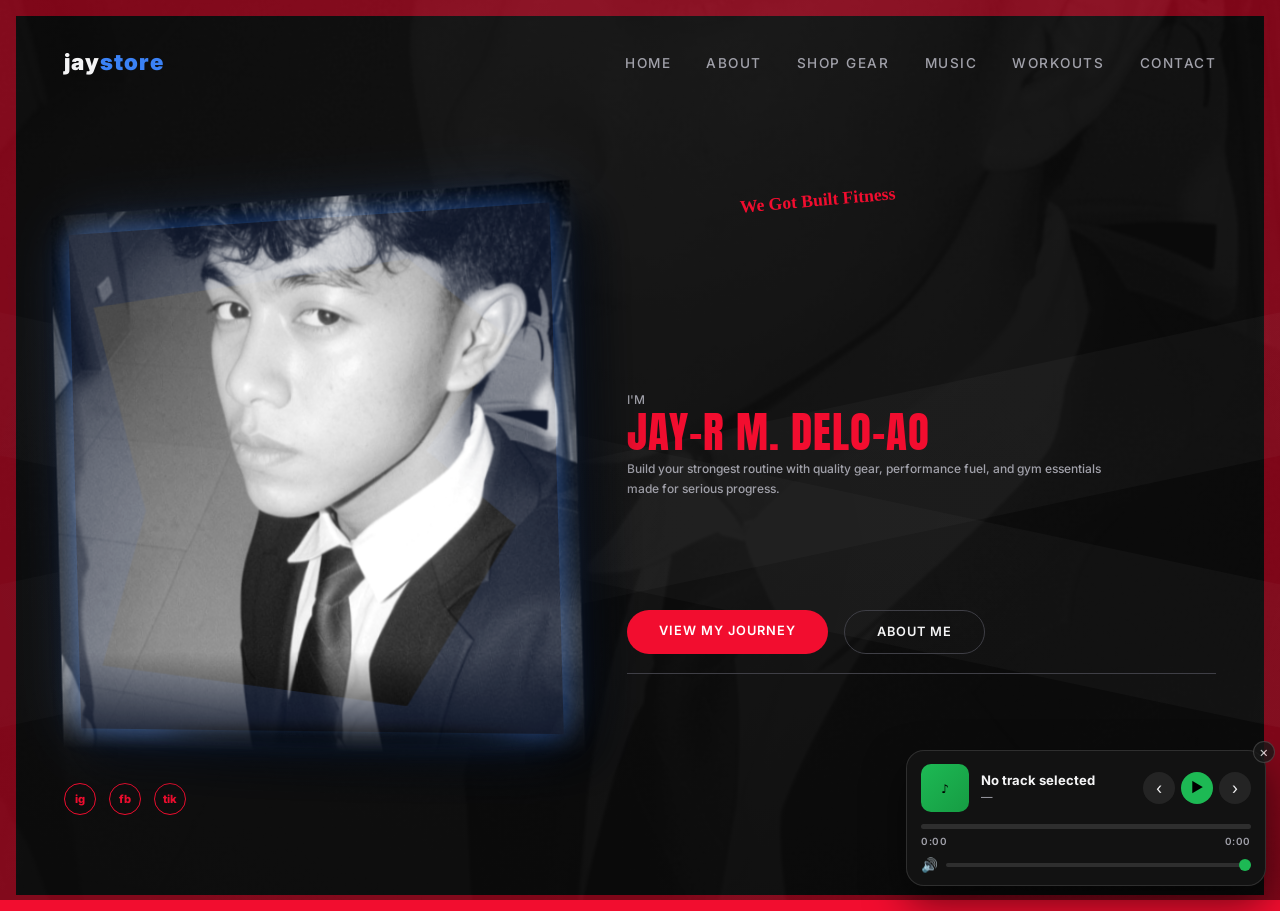
<file: index.html>
<!DOCTYPE html>
<html lang="en">
<head>
  <meta charset="UTF-8" />
  <meta name="viewport" content="width=device-width, initial-scale=1.0" />
  <title>Jayr Deloao — Home</title>
  <link rel="preconnect" href="https://fonts.googleapis.com" />
  <link rel="preconnect" href="https://fonts.gstatic.com" crossorigin />
  <link href="https://fonts.googleapis.com/css2?family=Inter:wght@400;500;700;900&display=swap" rel="stylesheet" />
  <link href="https://fonts.googleapis.com/css2?family=Anton&display=swap" rel="stylesheet" />
  <link rel="stylesheet" href="style.css?v=8" />
  <link rel="icon" type="image/webp" href="assets/image/profile.webp" />
</head>
<body>
  <div class="cross" aria-hidden="true">
    <div class="band one"></div>
    <div class="band two"></div>
  </div>
  <div id="page-content">
  <nav>
    <div class="logo">
      jay<span>store</span>
    </div>

    <ul class="nav-links">
      <li><a href="index.html">Home</a></li>
      <li><a href="about.html">About</a></li>
      <li><a href="shop.html">Shop Gear</a></li>
      <li><a href="music.html">Music</a></li>
      <li><a href="workout.html">Workouts</a></li>
      <li><a href="index.html#contact">Contact</a></li>
    </ul>
  </nav>
  <main class="hero" id="home">

    <div class="eyebrow">We Got Built Fitness</div>

    <!-- YOUR PHOTO -->
    <div class="avatar">
      <img
        src="./assets/image/profile.webp"
        alt="Jayr Deloao"
      />
    </div>

    <p class="intro">
      I'M
      <strong>JAY-R M. DELO-AO</strong>
      <span class="intro-copy">Build your strongest routine with quality gear, performance fuel, and gym essentials made for serious progress.</span>
    </p>

    <div class="cta">
      <a class="btn btn-primary" href="journey.html">
        View My Journey
      </a>

      <a class="btn btn-ghost" href="#about">
        About Me
      </a>
    </div>

    <div class="social-links" aria-label="Social links">
      <a href="https://www.instagram.com/shabokuk/" target="_blank" rel="noopener noreferrer" aria-label="Instagram">ig</a>
      <a href="https://www.facebook.com/jayr.deloao.9" target="_blank" rel="noopener noreferrer" aria-label="Facebook">fb</a>
      <a href="#work" aria-label="TikTok">tik</a>
    </div>

  </main>
  </div>
  <div id="floating-player" class="floating-player" role="region" aria-label="Now playing">
    <div class="fp-art" aria-hidden="true">♪</div>
    <div class="fp-info">
      <strong class="fp-title">No track selected</strong>
      <span class="fp-artist">—</span>
    </div>
    <div class="fp-controls">
      <button class="fp-btn fp-prev" type="button" aria-label="Previous track">‹</button>
      <button class="fp-btn fp-play" type="button" aria-label="Play or pause">▶</button>
      <button class="fp-btn fp-next" type="button" aria-label="Next track">›</button>
    </div>
    <div class="fp-progress-wrap" aria-hidden="true">
      <div class="fp-progress"><div class="fp-progress-bar"></div></div>
      <div class="fp-time"><span class="fp-current">0:00</span><span class="fp-duration">0:00</span></div>
    </div>
    <div class="fp-volume-wrap" title="Volume">
      <span class="fp-vol-icon">🔊</span>
      <input class="fp-volume" type="range" min="0" max="1" step="0.05" value="1" aria-label="Volume" />
    </div>
    <button class="fp-close" type="button" aria-label="Close player">×</button>
  </div>
  <audio id="persistent-audio" preload="metadata" crossorigin="anonymous"></audio>
  <script src="script.js?v=14"></script>
</body>
</html>
</file>
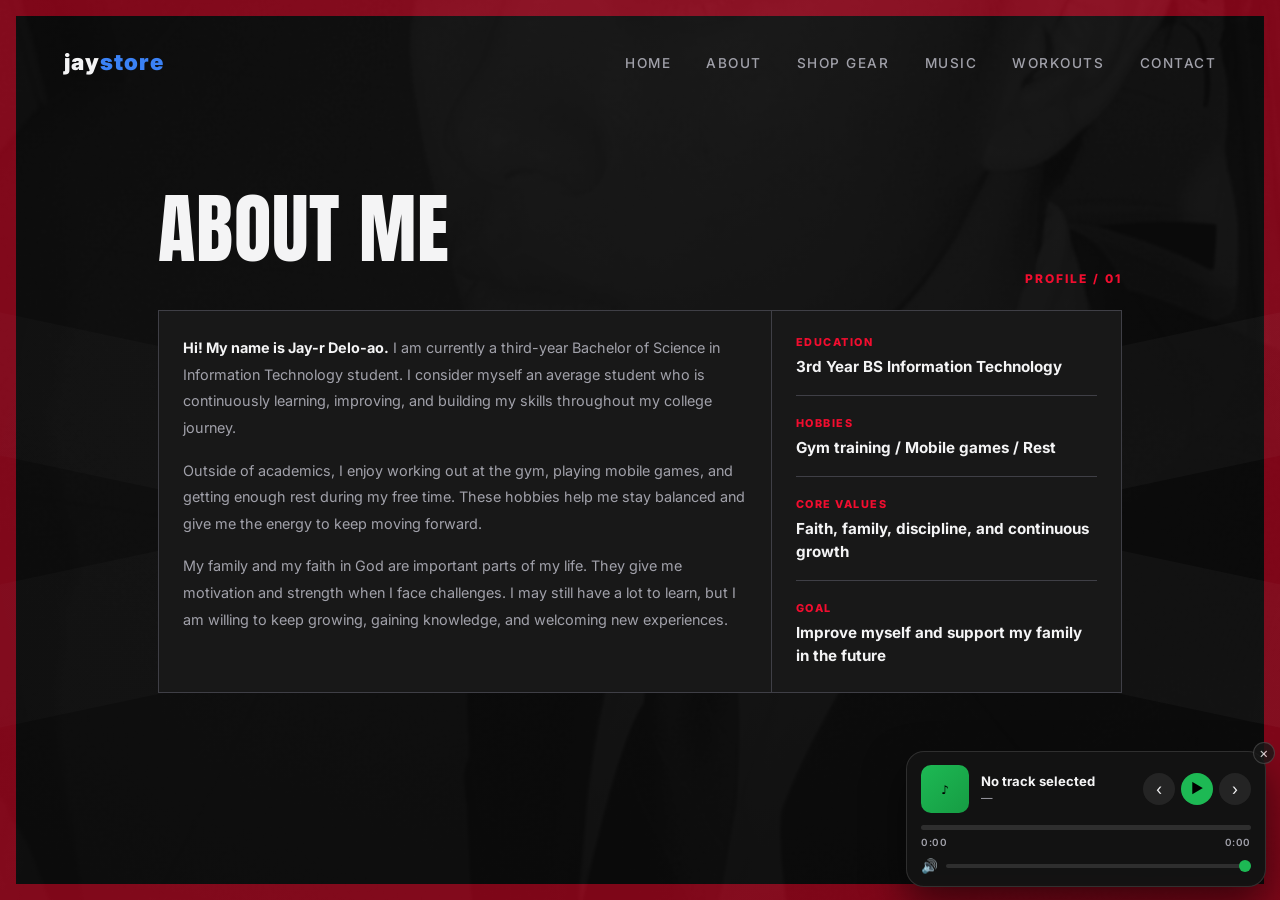
<file: about.html>
<!DOCTYPE html>
<html lang="en">
<head>
  <meta charset="UTF-8" />
  <meta name="viewport" content="width=device-width, initial-scale=1.0" />
  <title>Jayr Deloao — About Me</title>
  <link rel="preconnect" href="https://fonts.googleapis.com" />
  <link rel="preconnect" href="https://fonts.gstatic.com" crossorigin />
  <link href="https://fonts.googleapis.com/css2?family=Inter:wght@400;500;700;900&display=swap" rel="stylesheet" />
  <link href="https://fonts.googleapis.com/css2?family=Anton&display=swap" rel="stylesheet" />
  <link rel="stylesheet" href="style.css?v=8" />
  <link rel="icon" type="image/webp" href="assets/image/profile.webp" />
</head>
<body>
  <div class="cross" aria-hidden="true">
    <div class="band one"></div>
    <div class="band two"></div>
  </div>
  <div id="page-content">
  <nav>
    <div class="logo">
      jay<span>store</span>
    </div>

    <ul class="nav-links">
      <li><a href="index.html">Home</a></li>
      <li><a href="about.html">About</a></li>
      <li><a href="shop.html">Shop Gear</a></li>
      <li><a href="music.html">Music</a></li>
      <li><a href="workout.html">Workouts</a></li>
      <li><a href="index.html#contact">Contact</a></li>
    </ul>
  </nav>
  <section class="about" id="about">
    <div class="about-heading">
      <h2>About Me</h2>
      <span class="about-label">Profile / 01</span>
    </div>
    <div class="about-layout">
      <div class="about-story">
        <p><strong>Hi! My name is Jay-r Delo-ao.</strong> I am currently a third-year Bachelor of Science in Information Technology student. I consider myself an average student who is continuously learning, improving, and building my skills throughout my college journey.</p>
        <p>Outside of academics, I enjoy working out at the gym, playing mobile games, and getting enough rest during my free time. These hobbies help me stay balanced and give me the energy to keep moving forward.</p>
        <p>My family and my faith in God are important parts of my life. They give me motivation and strength when I face challenges. I may still have a lot to learn, but I am willing to keep growing, gaining knowledge, and welcoming new experiences.</p>
      </div>
      <div class="about-facts">
        <div class="about-fact">
          <span>Education</span>
          <strong>3rd Year BS Information Technology</strong>
        </div>
        <div class="about-fact">
          <span>Hobbies</span>
          <strong>Gym training / Mobile games / Rest</strong>
        </div>
        <div class="about-fact">
          <span>Core values</span>
          <strong>Faith, family, discipline, and continuous growth</strong>
        </div>
        <div class="about-fact">
          <span>Goal</span>
          <strong>Improve myself and support my family in the future</strong>
        </div>
      </div>
    </div>
  </section>
  </div>
  <div id="floating-player" class="floating-player" role="region" aria-label="Now playing">
    <div class="fp-art" aria-hidden="true">♪</div>
    <div class="fp-info">
      <strong class="fp-title">No track selected</strong>
      <span class="fp-artist">—</span>
    </div>
    <div class="fp-controls">
      <button class="fp-btn fp-prev" type="button" aria-label="Previous track">‹</button>
      <button class="fp-btn fp-play" type="button" aria-label="Play or pause">▶</button>
      <button class="fp-btn fp-next" type="button" aria-label="Next track">›</button>
    </div>
    <div class="fp-progress-wrap" aria-hidden="true">
      <div class="fp-progress"><div class="fp-progress-bar"></div></div>
      <div class="fp-time"><span class="fp-current">0:00</span><span class="fp-duration">0:00</span></div>
    </div>
    <div class="fp-volume-wrap" title="Volume">
      <span class="fp-vol-icon">🔊</span>
      <input class="fp-volume" type="range" min="0" max="1" step="0.05" value="1" aria-label="Volume" />
    </div>
    <button class="fp-close" type="button" aria-label="Close player">×</button>
  </div>
  <audio id="persistent-audio" preload="metadata" crossorigin="anonymous"></audio>
  <script src="script.js?v=14"></script>
</body>
</html>
</file>
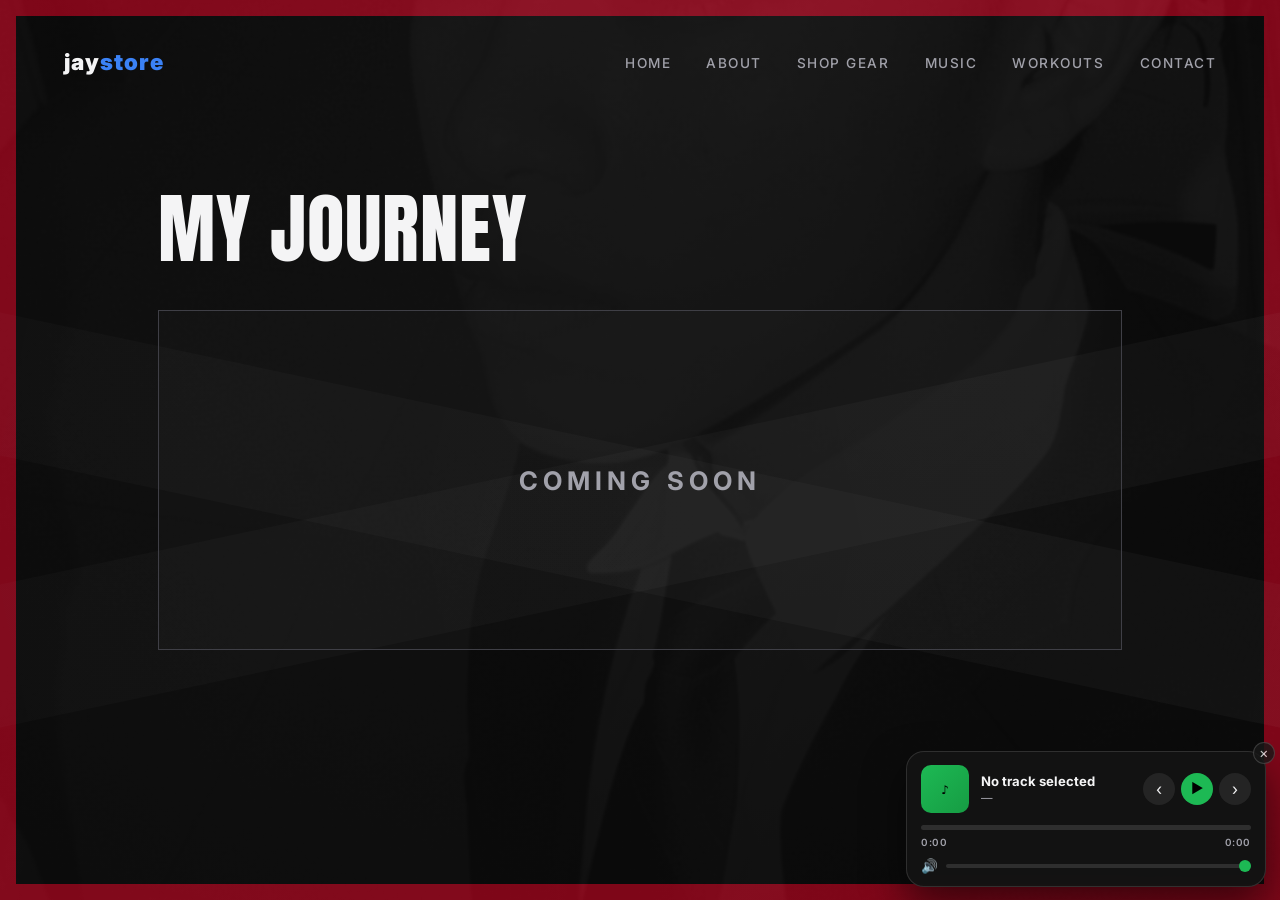
<file: journey.html>
<!DOCTYPE html>
<html lang="en">
<head>
  <meta charset="UTF-8" />
  <meta name="viewport" content="width=device-width, initial-scale=1.0" />
  <title>Jayr Deloao — My Journey</title>
  <link rel="preconnect" href="https://fonts.googleapis.com" />
  <link rel="preconnect" href="https://fonts.gstatic.com" crossorigin />
  <link href="https://fonts.googleapis.com/css2?family=Inter:wght@400;500;700;900&display=swap" rel="stylesheet" />
  <link href="https://fonts.googleapis.com/css2?family=Anton&display=swap" rel="stylesheet" />
  <link rel="stylesheet" href="style.css?v=8" />
  <link rel="icon" type="image/webp" href="assets/image/profile.webp" />
</head>
<body>
  <div class="cross" aria-hidden="true">
    <div class="band one"></div>
    <div class="band two"></div>
  </div>
  <div id="page-content">
  <nav>
    <div class="logo">
      jay<span>store</span>
    </div>

    <ul class="nav-links">
      <li><a href="index.html">Home</a></li>
      <li><a href="about.html">About</a></li>
      <li><a href="shop.html">Shop Gear</a></li>
      <li><a href="music.html">Music</a></li>
      <li><a href="workout.html">Workouts</a></li>
      <li><a href="index.html#contact">Contact</a></li>
    </ul>
  </nav>
  <section class="journey" id="journey">
    <h2>My Journey</h2>
    <div class="journey-placeholder">
      <p>Coming soon</p>
    </div>
  </section>
  </div>
  <div id="floating-player" class="floating-player" role="region" aria-label="Now playing">
    <div class="fp-art" aria-hidden="true">♪</div>
    <div class="fp-info">
      <strong class="fp-title">No track selected</strong>
      <span class="fp-artist">—</span>
    </div>
    <div class="fp-controls">
      <button class="fp-btn fp-prev" type="button" aria-label="Previous track">‹</button>
      <button class="fp-btn fp-play" type="button" aria-label="Play or pause">▶</button>
      <button class="fp-btn fp-next" type="button" aria-label="Next track">›</button>
    </div>
    <div class="fp-progress-wrap" aria-hidden="true">
      <div class="fp-progress"><div class="fp-progress-bar"></div></div>
      <div class="fp-time"><span class="fp-current">0:00</span><span class="fp-duration">0:00</span></div>
    </div>
    <div class="fp-volume-wrap" title="Volume">
      <span class="fp-vol-icon">🔊</span>
      <input class="fp-volume" type="range" min="0" max="1" step="0.05" value="1" aria-label="Volume" />
    </div>
    <button class="fp-close" type="button" aria-label="Close player">×</button>
  </div>
  <audio id="persistent-audio" preload="metadata" crossorigin="anonymous"></audio>
  <script src="script.js?v=14"></script>
</body>
</html>
</file>
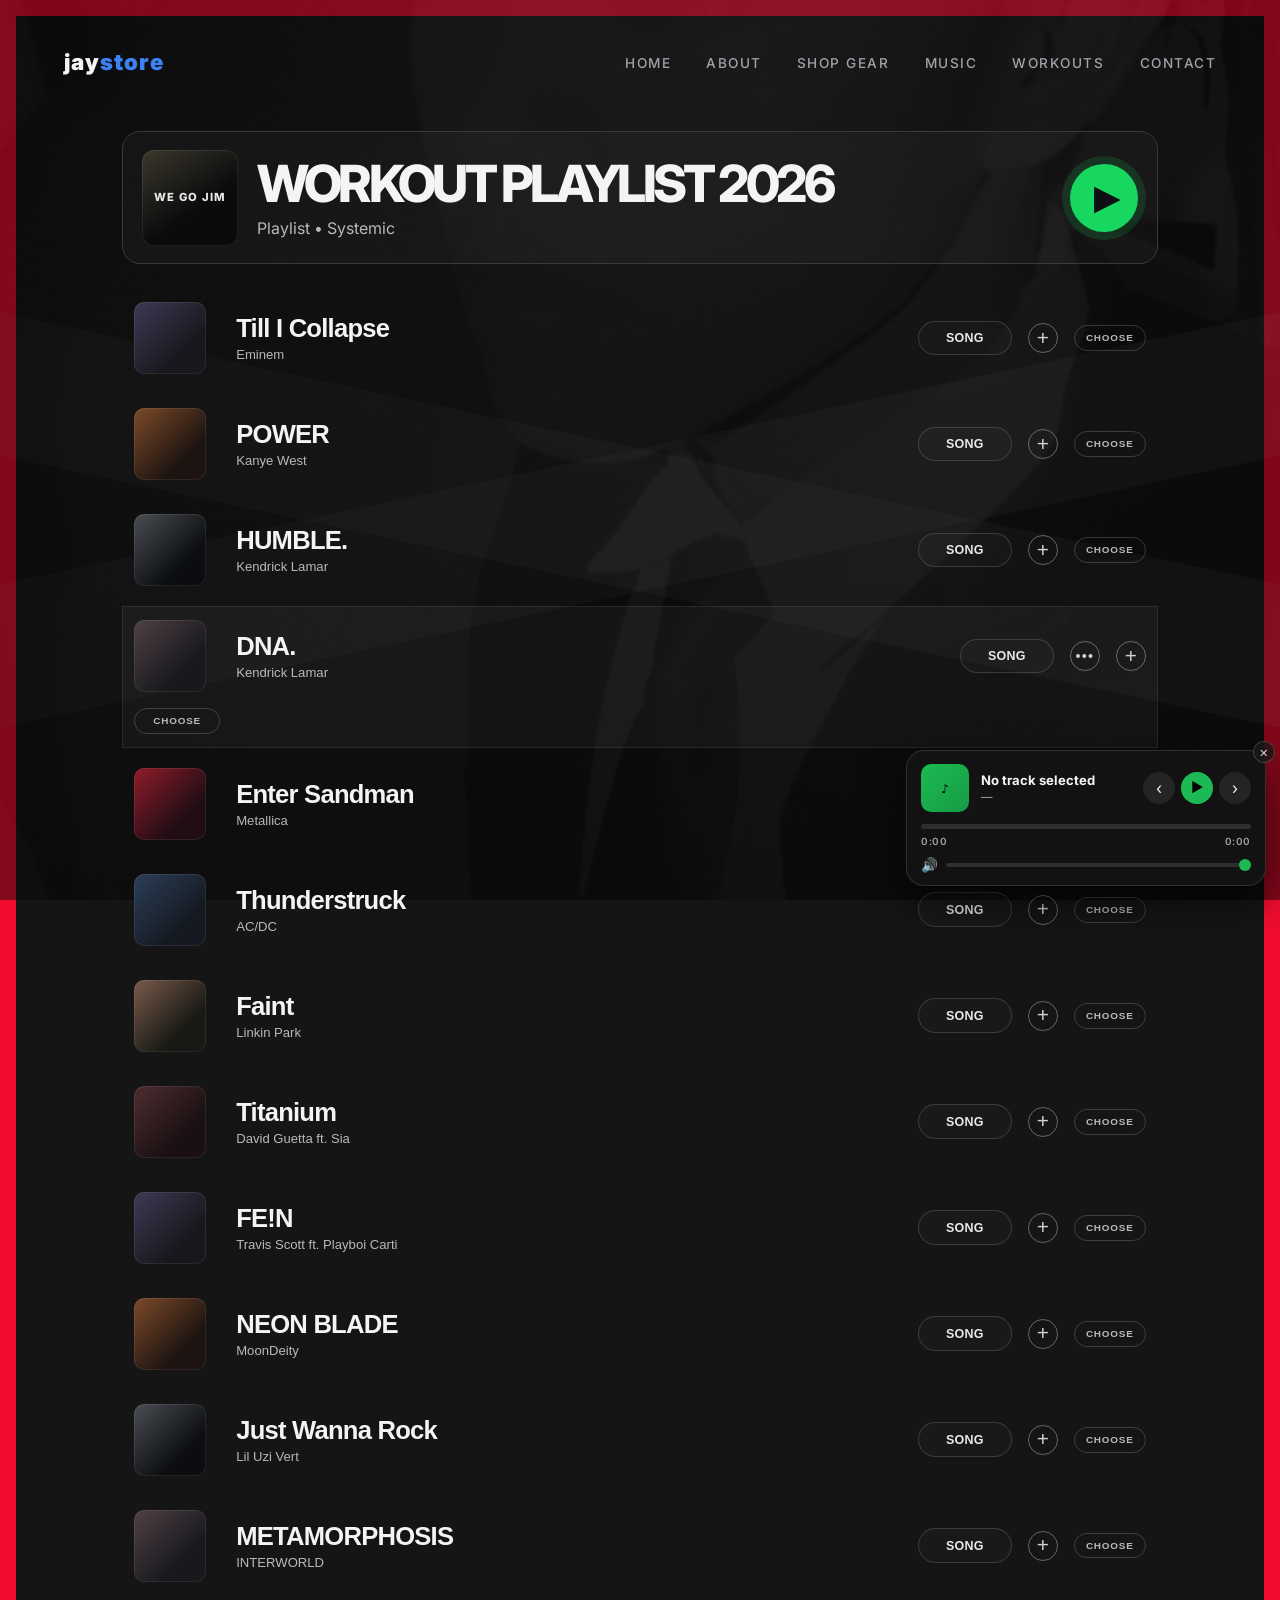
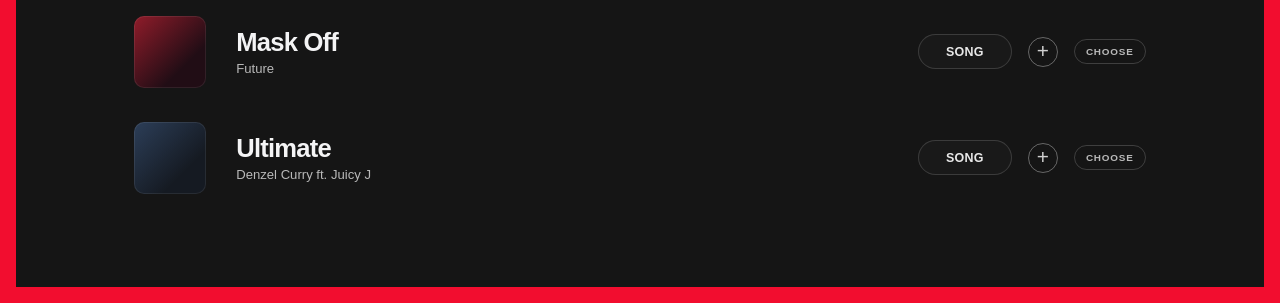
<file: music.html>
<!DOCTYPE html>
<html lang="en">
<head>
  <meta charset="UTF-8" />
  <meta name="viewport" content="width=device-width, initial-scale=1.0" />
  <title>Jayr Deloao — Gym Music</title>
  <link rel="preconnect" href="https://fonts.googleapis.com" />
  <link rel="preconnect" href="https://fonts.gstatic.com" crossorigin />
  <link href="https://fonts.googleapis.com/css2?family=Inter:wght@400;500;700;900&display=swap" rel="stylesheet" />
  <link href="https://fonts.googleapis.com/css2?family=Anton&display=swap" rel="stylesheet" />
  <link rel="stylesheet" href="style.css?v=8" />
  <link rel="icon" type="image/webp" href="assets/image/profile.webp" />
</head>
<body>
  <div class="cross" aria-hidden="true">
    <div class="band one"></div>
    <div class="band two"></div>
  </div>
  <div id="page-content">
  <nav>
    <div class="logo">
      jay<span>store</span>
    </div>

    <ul class="nav-links">
      <li><a href="index.html">Home</a></li>
      <li><a href="about.html">About</a></li>
      <li><a href="shop.html">Shop Gear</a></li>
      <li><a href="music.html">Music</a></li>
      <li><a href="workout.html">Workouts</a></li>
      <li><a href="index.html#contact">Contact</a></li>
    </ul>
  </nav>
  <section class="music-section" id="music">
    <div class="spotify-shell">
      <article class="spotify-feature">
        <div class="feature-art">WE GO JIM</div>
        <div class="feature-copy">
          <h2>WORKOUT PLAYLIST 2026</h2>
          <p>Playlist • Systemic</p>
        </div>
        <button class="spotify-play" type="button" aria-label="Play workout playlist" data-audio-src="assets/music/Eminem%20-%20Till%20I%20Collapse%20%5BHD%5D.mp3" data-title="WORKOUT PLAYLIST 2026" data-artist="Systemic">
          <span>▶</span>
        </button>
      </article>

      <div class="spotify-list" role="list" aria-label="Gym playlists">
        <button class="spotify-track" type="button" data-title="Energetic Gym | Workout Music 2024" data-artist="Eminem" data-audio-src="assets/music/Eminem%20-%20Till%20I%20Collapse%20%5BHD%5D.mp3" data-streams="" data-duration="">
          <span class="spotify-cover cover-one" aria-hidden="true"></span>
          <span class="spotify-text">
            <span class="spotify-name">Till I Collapse</span>
            <span class="spotify-meta">Eminem</span>
          </span>
          <span class="spotify-pill">Song</span>
          <span class="spotify-add" aria-label="Add playlist">+</span>
          <label class="spotify-track-upload">Choose<input type="file" accept="audio/*" data-track-input="0" /></label>
        </button>

        <button class="spotify-track" type="button" data-title="Power" data-artist="Kanye West" data-audio-src="assets/music/Kanye%20West%20-%20POWER.mp3" data-streams="" data-duration="">
          <span class="spotify-cover cover-two" aria-hidden="true"></span>
          <span class="spotify-text">
            <span class="spotify-name">POWER</span>
            <span class="spotify-meta">Kanye West</span>
          </span>
          <span class="spotify-pill">Song</span>
          <span class="spotify-add" aria-label="Add playlist">+</span>
          <label class="spotify-track-upload">Choose<input type="file" accept="audio/*" data-track-input="1" /></label>
        </button>

        <button class="spotify-track" type="button" data-title="HUMBLE." data-artist="Kendrick Lamar" data-audio-src="assets/music/Kendrick%20Lamar%20-%20HUMBLE.mp3" data-streams="" data-duration="">
          <span class="spotify-cover cover-three" aria-hidden="true"></span>
          <span class="spotify-text">
            <span class="spotify-name">HUMBLE.</span>
            <span class="spotify-meta">Kendrick Lamar</span>
          </span>
          <span class="spotify-pill">Song</span>
          <span class="spotify-add" aria-label="Add playlist">+</span>
          <label class="spotify-track-upload">Choose<input type="file" accept="audio/*" data-track-input="2" /></label>
        </button>

        <button class="spotify-track is-highlighted" type="button" data-title="DNA." data-artist="Kendrick Lamar" data-audio-src="assets/music/Kendrick%20Lamar%20-%20DNA.mp3" data-streams="" data-duration="">
          <span class="spotify-cover cover-four" aria-hidden="true"></span>
          <span class="spotify-text">
            <span class="spotify-name">DNA.</span>
            <span class="spotify-meta">Kendrick Lamar</span>
          </span>
          <span class="spotify-pill">Song</span>
          <span class="spotify-more" aria-label="More options">•••</span>
          <span class="spotify-add" aria-label="Add playlist">+</span>
          <label class="spotify-track-upload">Choose<input type="file" accept="audio/*" data-track-input="3" /></label>
        </button>

        <button class="spotify-track" type="button" data-title="Enter Sandman" data-artist="Metallica" data-audio-src="assets/music/Metallica%20Enter%20Sandman%20(Official%20Music%20Video).mp3" data-streams="" data-duration="">
          <span class="spotify-cover cover-five" aria-hidden="true"></span>
          <span class="spotify-text">
            <span class="spotify-name">Enter Sandman</span>
            <span class="spotify-meta">Metallica</span>
          </span>
          <span class="spotify-pill">Song</span>
          <span class="spotify-add" aria-label="Add playlist">+</span>
          <label class="spotify-track-upload">Choose<input type="file" accept="audio/*" data-track-input="4" /></label>
        </button>

        <button class="spotify-track" type="button" data-title="Thunderstruck" data-artist="AC/DC" data-audio-src="assets/music/AC%20DC%20-%20Thunderstruck%20(Official%20Video).mp3" data-streams="" data-duration="">
          <span class="spotify-cover cover-six" aria-hidden="true"></span>
          <span class="spotify-text">
            <span class="spotify-name">Thunderstruck</span>
            <span class="spotify-meta">AC/DC</span>
          </span>
          <span class="spotify-pill">Song</span>
          <span class="spotify-add" aria-label="Add playlist">+</span>
          <label class="spotify-track-upload">Choose<input type="file" accept="audio/*" data-track-input="5" /></label>
        </button>

        <button class="spotify-track" type="button" data-title="Faint" data-artist="Linkin Park" data-audio-src="assets/music/Faint%20(Official%20Music%20Video)%20%5B4K%20UPGRADE%5D%20%E2%80%93%20Linkin%20Park.mp3" data-streams="" data-duration="">
          <span class="spotify-cover cover-seven" aria-hidden="true"></span>
          <span class="spotify-text">
            <span class="spotify-name">Faint</span>
            <span class="spotify-meta">Linkin Park</span>
          </span>
          <span class="spotify-pill">Song</span>
          <span class="spotify-add" aria-label="Add playlist">+</span>
          <label class="spotify-track-upload">Choose<input type="file" accept="audio/*" data-track-input="6" /></label>
        </button>

        <button class="spotify-track" type="button" data-title="Titanium" data-artist="David Guetta ft. Sia" data-audio-src="assets/music/David%20Guetta%20-%20Titanium%20ft.%20Sia%20(Official%20Video).mp3" data-streams="" data-duration="">
          <span class="spotify-cover cover-eight" aria-hidden="true"></span>
          <span class="spotify-text">
            <span class="spotify-name">Titanium</span>
            <span class="spotify-meta">David Guetta ft. Sia</span>
          </span>
          <span class="spotify-pill">Song</span>
          <span class="spotify-add" aria-label="Add playlist">+</span>
          <label class="spotify-track-upload">Choose<input type="file" accept="audio/*" data-track-input="7" /></label>
        </button>

        <button class="spotify-track" type="button" data-title="FE!N" data-artist="Travis Scott ft. Playboi Carti" data-audio-src="assets/music/Travis%20Scott%20-%20FE!N%20ft.%20Playboi%20Carti.mp3" data-streams="" data-duration="">
          <span class="spotify-cover cover-one" aria-hidden="true"></span>
          <span class="spotify-text">
            <span class="spotify-name">FE!N</span>
            <span class="spotify-meta">Travis Scott ft. Playboi Carti</span>
          </span>
          <span class="spotify-pill">Song</span>
          <span class="spotify-add" aria-label="Add playlist">+</span>
          <label class="spotify-track-upload">Choose<input type="file" accept="audio/*" data-track-input="8" /></label>
        </button>

        <button class="spotify-track" type="button" data-title="NEON BLADE" data-artist="MoonDeity" data-audio-src="assets/music/MoonDeity%20-%20NEON%20BLADE.mp3" data-streams="" data-duration="">
          <span class="spotify-cover cover-two" aria-hidden="true"></span>
          <span class="spotify-text">
            <span class="spotify-name">NEON BLADE</span>
            <span class="spotify-meta">MoonDeity</span>
          </span>
          <span class="spotify-pill">Song</span>
          <span class="spotify-add" aria-label="Add playlist">+</span>
          <label class="spotify-track-upload">Choose<input type="file" accept="audio/*" data-track-input="9" /></label>
        </button>

        <button class="spotify-track" type="button" data-title="Just Wanna Rock" data-artist="Lil Uzi Vert" data-audio-src="assets/music/Lil%20Uzi%20Vert%20-%20Just%20Wanna%20Rock%20%5BOfficial%20Music%20Video%5D.mp3" data-streams="" data-duration="">
          <span class="spotify-cover cover-three" aria-hidden="true"></span>
          <span class="spotify-text">
            <span class="spotify-name">Just Wanna Rock</span>
            <span class="spotify-meta">Lil Uzi Vert</span>
          </span>
          <span class="spotify-pill">Song</span>
          <span class="spotify-add" aria-label="Add playlist">+</span>
          <label class="spotify-track-upload">Choose<input type="file" accept="audio/*" data-track-input="10" /></label>
        </button>

        <button class="spotify-track" type="button" data-title="METAMORPHOSIS" data-artist="INTERWORLD" data-audio-src="assets/music/INTERWORLD%20-%20METAMORPHOSIS.mp3" data-streams="" data-duration="">
          <span class="spotify-cover cover-four" aria-hidden="true"></span>
          <span class="spotify-text">
            <span class="spotify-name">METAMORPHOSIS</span>
            <span class="spotify-meta">INTERWORLD</span>
          </span>
          <span class="spotify-pill">Song</span>
          <span class="spotify-add" aria-label="Add playlist">+</span>
          <label class="spotify-track-upload">Choose<input type="file" accept="audio/*" data-track-input="11" /></label>
        </button>

        <button class="spotify-track" type="button" data-title="Mask Off" data-artist="Future" data-audio-src="assets/music/Future%20-%20Mask%20Off%20(Official%20Music%20Video).mp3" data-streams="" data-duration="">
          <span class="spotify-cover cover-five" aria-hidden="true"></span>
          <span class="spotify-text">
            <span class="spotify-name">Mask Off</span>
            <span class="spotify-meta">Future</span>
          </span>
          <span class="spotify-pill">Song</span>
          <span class="spotify-add" aria-label="Add playlist">+</span>
          <label class="spotify-track-upload">Choose<input type="file" accept="audio/*" data-track-input="12" /></label>
        </button>

        <button class="spotify-track" type="button" data-title="Ultimate" data-artist="Denzel Curry ft. Juicy J" data-audio-src="assets/music/Denzel%20Curry%20-%20Ultimate%20(feat.%20Juicy%20J)%20%5BOFFICIAL%20MUSIC%20VIDEO%5D.mp3" data-streams="" data-duration="">
          <span class="spotify-cover cover-six" aria-hidden="true"></span>
          <span class="spotify-text">
            <span class="spotify-name">Ultimate</span>
            <span class="spotify-meta">Denzel Curry ft. Juicy J</span>
          </span>
          <span class="spotify-pill">Song</span>
          <span class="spotify-add" aria-label="Add playlist">+</span>
          <label class="spotify-track-upload">Choose<input type="file" accept="audio/*" data-track-input="13" /></label>
        </button>
      </div>
    </div>

  </section>
  </div>
  <div id="floating-player" class="floating-player" role="region" aria-label="Now playing">
    <div class="fp-art" aria-hidden="true">♪</div>
    <div class="fp-info">
      <strong class="fp-title">No track selected</strong>
      <span class="fp-artist">—</span>
    </div>
    <div class="fp-controls">
      <button class="fp-btn fp-prev" type="button" aria-label="Previous track">‹</button>
      <button class="fp-btn fp-play" type="button" aria-label="Play or pause">▶</button>
      <button class="fp-btn fp-next" type="button" aria-label="Next track">›</button>
    </div>
    <div class="fp-progress-wrap" aria-hidden="true">
      <div class="fp-progress"><div class="fp-progress-bar"></div></div>
      <div class="fp-time"><span class="fp-current">0:00</span><span class="fp-duration">0:00</span></div>
    </div>
    <div class="fp-volume-wrap" title="Volume">
      <span class="fp-vol-icon">🔊</span>
      <input class="fp-volume" type="range" min="0" max="1" step="0.05" value="1" aria-label="Volume" />
    </div>
    <button class="fp-close" type="button" aria-label="Close player">×</button>
  </div>
  <audio id="persistent-audio" preload="metadata" crossorigin="anonymous"></audio>
  <script src="script.js?v=14"></script>
</body>
</html>
</file>
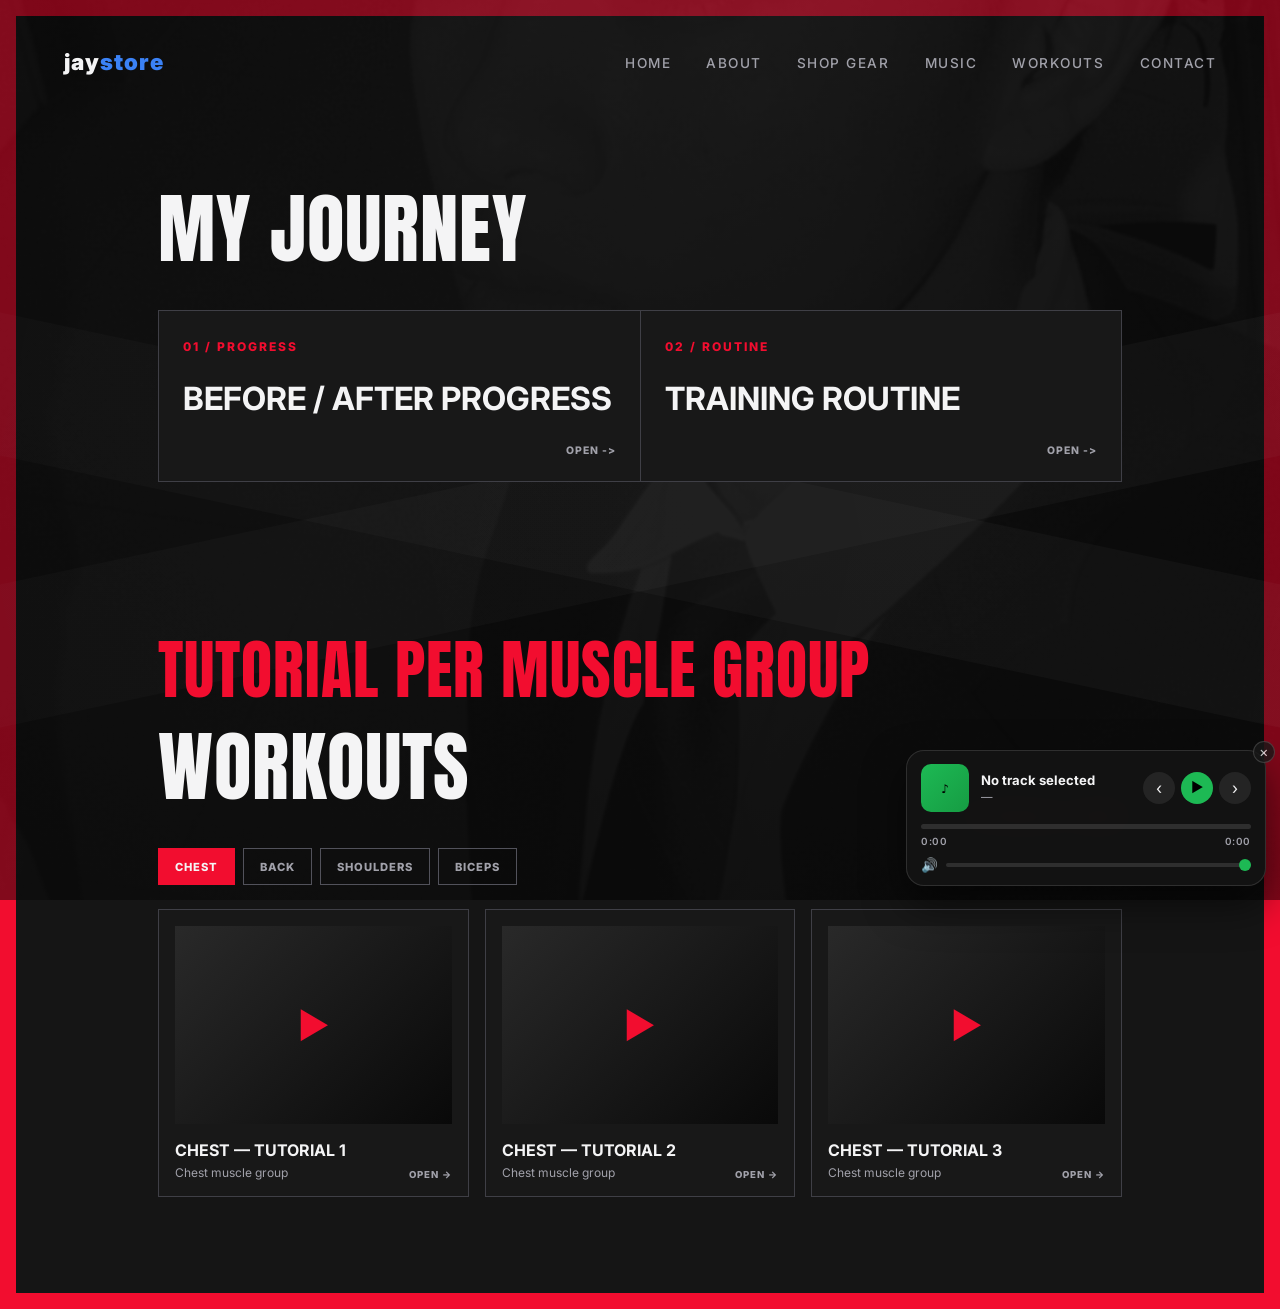
<file: workout.html>
<!DOCTYPE html>
<html lang="en">
<head>
  <meta charset="UTF-8" />
  <meta name="viewport" content="width=device-width, initial-scale=1.0" />
  <title>Jayr Deloao — Workouts</title>
  <link rel="preconnect" href="https://fonts.googleapis.com" />
  <link rel="preconnect" href="https://fonts.gstatic.com" crossorigin />
  <link href="https://fonts.googleapis.com/css2?family=Inter:wght@400;500;700;900&display=swap" rel="stylesheet" />
  <link href="https://fonts.googleapis.com/css2?family=Anton&display=swap" rel="stylesheet" />
  <link rel="stylesheet" href="style.css?v=8" />
  <link rel="icon" type="image/webp" href="assets/image/profile.webp" />
</head>
<body>
  <div class="cross" aria-hidden="true">
    <div class="band one"></div>
    <div class="band two"></div>
  </div>
  <div id="page-content">
  <nav>
    <div class="logo">
      jay<span>store</span>
    </div>

    <ul class="nav-links">
      <li><a href="index.html">Home</a></li>
      <li><a href="about.html">About</a></li>
      <li><a href="shop.html">Shop Gear</a></li>
      <li><a href="music.html">Music</a></li>
      <li><a href="workout.html">Workouts</a></li>
      <li><a href="index.html#contact">Contact</a></li>
    </ul>
  </nav>
  <section class="journey" id="journey">
    <h2>My Journey</h2>
    <div class="journey-grid">
      <article class="journey-card" data-modal="progressModal" role="button" tabindex="0" aria-controls="progressModal">
        <span>01 / Progress</span>
        <h3>Before / After Progress</h3>
      </article>
      <article class="journey-card" data-modal="routineModal" role="button" tabindex="0" aria-controls="routineModal">
        <span>02 / Routine</span>
        <h3>Training Routine</h3>
      </article>
    </div>
  </section>
  <dialog id="progressModal">
    <div class="modal-header">
      <div>
        <div class="modal-label">01 / Progress</div>
        <h2>Before / After</h2>
      </div>
      <button class="modal-close" type="button" aria-label="Close progress window">x</button>
    </div>
    <div class="modal-body">
      <p class="progress-intro">Ilagay dito ang pictures mo para makita ang progress pagkatapos ng 1 year at kalahating buwan sa gym. Pumili ng image sa bawat box.</p>
      <div class="progress-photos">
        <label class="photo-upload">
          <strong>Before</strong>
          <span>Unang picture</span>
          <input type="file" accept="image/*" data-kind="before" data-preview="beforePreview" />
          <img id="beforePreview" class="photo-preview" alt="Before progress preview" />
        </label>
        <label class="photo-upload">
          <strong>After</strong>
          <span>Latest progress picture</span>
          <input type="file" accept="image/*" data-kind="after" data-preview="afterPreview" />
          <img id="afterPreview" class="photo-preview" alt="After progress preview" />
        </label>
      </div>
    </div>
  </dialog>
  <dialog id="routineModal">
    <div class="modal-header">
      <div>
        <div class="modal-label">02 / Routine</div>
        <h2>Training Routine</h2>
      </div>
      <button class="modal-close" type="button" aria-label="Close routine window">x</button>
    </div>
    <div class="modal-body">
      <p class="progress-intro">Piliin kung ilang araw kada linggo ang gusto mong training. Pwede nating palitan ang exercises kapag binigay mo na ang sarili mong workout list.</p>
      <div class="routine-tabs" role="tablist" aria-label="Routine length">
        <button class="routine-tab active" type="button" data-days="3" role="tab">3 Days</button>
        <button class="routine-tab" type="button" data-days="4" role="tab">4 Days</button>
        <button class="routine-tab" type="button" data-days="5" role="tab">5 Days</button>
        <button class="routine-tab" type="button" data-days="7" role="tab">7 Days</button>
      </div>
      <div class="routine-list" id="routineList"></div>
    </div>
  </dialog>
  <section class="workout" id="workout">
    <p class="workout-tagline">Tutorial per muscle group</p>
    <div class="workout-heading">
      <h2>Workouts</h2>
      <span class="workout-label">Tutorials / Video</span>
    </div>

    <div class="workout-tabs" role="tablist" aria-label="Muscle groups">
      <button class="workout-tab active" type="button" data-group="chest" role="tab" aria-selected="true">Chest</button>
      <button class="workout-tab" type="button" data-group="back" role="tab" aria-selected="false">Back</button>
      <button class="workout-tab" type="button" data-group="shoulders" role="tab" aria-selected="false">Shoulders</button>
      <button class="workout-tab" type="button" data-group="biceps" role="tab" aria-selected="false">Biceps</button>
    </div>

    <div class="workout-grid" id="workoutGrid">
      <article class="workout-card" data-group="chest" data-title="Chest — Tutorial 1" data-src="assets/workout/chest/33efc5cb-852b-44b2-86b1-ddd5f886e67e.mp4" role="button" tabindex="0" aria-controls="workoutModal">
        <div class="workout-thumb" aria-hidden="true">▶</div>
        <h3>Chest — Tutorial 1</h3>
        <p>Chest muscle group</p>
      </article>
      <article class="workout-card" data-group="chest" data-title="Chest — Tutorial 2" data-src="assets/workout/chest/55e9ba4c-d6d8-41b5-b67c-24dc1a5ee18d.mp4" role="button" tabindex="0" aria-controls="workoutModal">
        <div class="workout-thumb" aria-hidden="true">▶</div>
        <h3>Chest — Tutorial 2</h3>
        <p>Chest muscle group</p>
      </article>
      <article class="workout-card" data-group="chest" data-title="Chest — Tutorial 3" data-src="assets/workout/chest/f355c618-9fbe-4cc2-b3f3-83060b8b1ab9.mp4" role="button" tabindex="0" aria-controls="workoutModal">
        <div class="workout-thumb" aria-hidden="true">▶</div>
        <h3>Chest — Tutorial 3</h3>
        <p>Chest muscle group</p>
      </article>

      <article class="workout-card" data-group="back" data-title="Back — Tutorial 1" data-src="assets/workout/back/03f351e7-cb3c-4b22-8409-5a6a973cd2ff.mp4" role="button" tabindex="0" aria-controls="workoutModal">
        <div class="workout-thumb" aria-hidden="true">▶</div>
        <h3>Back — Tutorial 1</h3>
        <p>Back muscle group</p>
      </article>
      <article class="workout-card" data-group="back" data-title="Back — Tutorial 2" data-src="assets/workout/back/5f4b9fa2-dc29-4119-95ea-cc0741e36508.mp4" role="button" tabindex="0" aria-controls="workoutModal">
        <div class="workout-thumb" aria-hidden="true">▶</div>
        <h3>Back — Tutorial 2</h3>
        <p>Back muscle group</p>
      </article>
      <article class="workout-card" data-group="back" data-title="Back — Tutorial 3" data-src="assets/workout/back/d3bb32ee-84bc-49ee-a279-3d056cc67a5b.mp4" role="button" tabindex="0" aria-controls="workoutModal">
        <div class="workout-thumb" aria-hidden="true">▶</div>
        <h3>Back — Tutorial 3</h3>
        <p>Back muscle group</p>
      </article>
      <article class="workout-card" data-group="back" data-title="Back — Tutorial 4" data-src="assets/workout/back/fd1ca8f2-d45b-463f-99dc-0dd4f2348619.mp4" role="button" tabindex="0" aria-controls="workoutModal">
        <div class="workout-thumb" aria-hidden="true">▶</div>
        <h3>Back — Tutorial 4</h3>
        <p>Back muscle group</p>
      </article>

      <article class="workout-card" data-group="shoulders" data-title="Shoulders — Tutorial 1" data-src="assets/workout/shoulder/2226e0dd-6f4e-42c5-88d4-e7ba46c1057d.mp4" role="button" tabindex="0" aria-controls="workoutModal">
        <div class="workout-thumb" aria-hidden="true">▶</div>
        <h3>Shoulders — Tutorial 1</h3>
        <p>Shoulder muscle group</p>
      </article>
      <article class="workout-card" data-group="shoulders" data-title="Shoulders — Tutorial 2" data-src="assets/workout/shoulder/2e9ca738-6fb2-49df-bdbd-465d49358586.mp4" role="button" tabindex="0" aria-controls="workoutModal">
        <div class="workout-thumb" aria-hidden="true">▶</div>
        <h3>Shoulders — Tutorial 2</h3>
        <p>Shoulder muscle group</p>
      </article>
      <article class="workout-card" data-group="shoulders" data-title="Shoulders — Tutorial 3" data-src="assets/workout/shoulder/fb8a3a3d-fde5-440a-9476-08e869020f72.mp4" role="button" tabindex="0" aria-controls="workoutModal">
        <div class="workout-thumb" aria-hidden="true">▶</div>
        <h3>Shoulders — Tutorial 3</h3>
        <p>Shoulder muscle group</p>
      </article>

      <article class="workout-card" data-group="biceps" data-title="Biceps — Tutorial 1" data-src="assets/workout/biceps/3a78d298-e03d-453c-8c36-7b6fceda7bb9.mp4" role="button" tabindex="0" aria-controls="workoutModal">
        <div class="workout-thumb" aria-hidden="true">▶</div>
        <h3>Biceps — Tutorial 1</h3>
        <p>Biceps muscle group</p>
      </article>
      <article class="workout-card" data-group="biceps" data-title="Biceps — Tutorial 2" data-src="assets/workout/biceps/e70b8c10-9dc4-4253-84ac-7f1964bcf3f4.mp4" role="button" tabindex="0" aria-controls="workoutModal">
        <div class="workout-thumb" aria-hidden="true">▶</div>
        <h3>Biceps — Tutorial 2</h3>
        <p>Biceps muscle group</p>
      </article>
    </div>
  </section><dialog id="workoutModal">
    <div class="modal-header">
      <div>
        <div class="modal-label">Workout / Tutorial</div>
        <h2 id="workoutModalTitle">Chest — Tutorial 1</h2>
      </div>
      <button class="modal-close" type="button" aria-label="Close workout video">x</button>
    </div>
    <div class="modal-body workout-modal-body">
      <video id="workoutVideo" controls playsinline></video>
    </div>
  </dialog>
  </div>
  <div id="floating-player" class="floating-player" role="region" aria-label="Now playing">
    <div class="fp-art" aria-hidden="true">♪</div>
    <div class="fp-info">
      <strong class="fp-title">No track selected</strong>
      <span class="fp-artist">—</span>
    </div>
    <div class="fp-controls">
      <button class="fp-btn fp-prev" type="button" aria-label="Previous track">‹</button>
      <button class="fp-btn fp-play" type="button" aria-label="Play or pause">▶</button>
      <button class="fp-btn fp-next" type="button" aria-label="Next track">›</button>
    </div>
    <div class="fp-progress-wrap" aria-hidden="true">
      <div class="fp-progress"><div class="fp-progress-bar"></div></div>
      <div class="fp-time"><span class="fp-current">0:00</span><span class="fp-duration">0:00</span></div>
    </div>
    <div class="fp-volume-wrap" title="Volume">
      <span class="fp-vol-icon">🔊</span>
      <input class="fp-volume" type="range" min="0" max="1" step="0.05" value="1" aria-label="Volume" />
    </div>
    <button class="fp-close" type="button" aria-label="Close player">×</button>
  </div>
  <audio id="persistent-audio" preload="metadata" crossorigin="anonymous"></audio>
  <script src="script.js?v=14"></script>
</body>
</html>
</file>
<file: style.css>
:root {
    --black: #0a0a0a;
    --blue: #2563eb;
    --blue-bright: #3b82f6;
    --lime: #c7f000;
    --white: #f4f4f5;
    --muted: #a1a1aa;
    box-sizing: border-box;
  }

  * {
    margin: 0;
    padding: 0;
    box-sizing: border-box;
  }

  body {
    font-family: 'Inter', system-ui, sans-serif;
    background: var(--black);
    color: var(--white);
    min-height: 100vh;
    overflow-x: hidden;
  }

  #persistent-audio {
    position: absolute;
    width: 1px;
    height: 1px;
    opacity: 0;
    pointer-events: none;
  }

  /* ---- Diagonal X Background ---- */
  .cross {
    position: fixed;
    inset: 0;
    pointer-events: none;
    z-index: 0;
    overflow: hidden;
  }

  .cross::after {
    content: "";
    position: absolute;
    inset: 0;
    background:
      linear-gradient(rgba(10, 10, 10, 0.86), rgba(10, 10, 10, 0.94)),
      url("assets/image/profile.webp") center / cover no-repeat;
    opacity: 0.48;
    filter: grayscale(1) contrast(1.1);
    mix-blend-mode: screen;
  }

  .cross .band {
    position: absolute;
    background: linear-gradient(
      90deg,
      rgba(37,99,235,0.05),
      rgba(37,99,235,0.25)
    );
    height: 140px;
    width: 200%;
    top: 50%;
    left: -50%;
  }

  .band.one {
    transform: rotate(-12deg);
  }

  .band.two {
    transform: rotate(12deg);
  }

  /* ---- Navigation ---- */
  nav {
    position: relative;
    z-index: 2;
    display: flex;
    justify-content: space-between;
    align-items: center;
    padding: 2rem 4rem;
    background: transparent;
    animation: nav-drop-in 0.7s ease both;
  }

  @keyframes nav-drop-in {
    from {
      opacity: 0;
      transform: translateY(-18px);
    }
    to {
      opacity: 1;
      transform: translateY(0);
    }
  }

  .logo {
    font-weight: 900;
    font-size: 1.4rem;
    letter-spacing: 1px;
  }

  .logo span {
    color: var(--blue-bright);
  }

  .nav-links {
    display: flex;
    gap: 2.2rem;
    list-style: none;
  }

  .nav-links a {
    color: var(--muted);
    text-decoration: none;
    font-size: 0.85rem;
    font-weight: 500;
    letter-spacing: 1.5px;
    text-transform: uppercase;
    transition: color 0.2s;
  }

  .nav-links a:hover {
    color: var(--blue-bright);
  }

  /* ---- Hero ---- */
  .hero {
    position: relative;
    z-index: 1;
    display: flex;
    flex-direction: column;
    align-items: center;
    text-align: center;
    padding: 3rem 1.5rem 6rem;
  }

  .eyebrow {
    display: inline-flex;
    align-items: center;
    gap: 0.6rem;
    margin-bottom: 2rem;
    padding: 0.55rem 0.9rem;
    border: 1px solid rgba(199, 240, 0, 0.5);
    color: var(--lime);
    font-size: 0.72rem;
    font-weight: 800;
    letter-spacing: 2px;
    text-transform: uppercase;
    background: rgba(199, 240, 0, 0.06);
  }

  .eyebrow::before {
    content: "";
    width: 7px;
    height: 7px;
    border-radius: 50%;
    background: var(--lime);
    box-shadow: 0 0 12px var(--lime);
  }

  /* ---- PHOTO CIRCLE ---- */
  .avatar {
    width: 170px;
    height: 170px;

    background: #0f172a;

    margin-bottom: 2rem;

    box-shadow:
      0 0 25px rgba(59,130,246,0.45),
      0 0 60px rgba(59,130,246,0.30);

    position: relative;
  }

  .avatar img {
    width: 100%;
    height: 100%;

    object-fit: cover;

    /* Adjust this if you want to move the photo */
    object-position: center 35%;

    display: block;
  }

  /* ---- Name ---- */
  .name {
    font-size: clamp(2.2rem, 6vw, 4rem);
    font-weight: 900;
    letter-spacing: 2px;
    text-transform: uppercase;
  }

  .shop-status {
    min-height: 1.2em;
    margin: -0.7rem 0 1rem;
    color: var(--muted);
    font-size: 0.75rem;
    line-height: 1.5;
  }

  .shop-status.is-error {
    color: #ff536d;
  }

  .name .dash {
    display: inline-block;
    width: 60px;
    height: 4px;
    background: var(--blue-bright);
    vertical-align: middle;
    margin: 0 1rem;
  }

  /* ---- Intro ---- */
  .intro {
    margin-top: 1.2rem;
    font-size: clamp(1.2rem, 3vw, 1.8rem);
    font-weight: 500;
    color: var(--muted);
  }

  .intro strong {
    color: var(--blue-bright);
    font-weight: 700;
  }

  .type-cursor {
    color: var(--blue-bright);
    animation: blink 0.8s steps(1) infinite;
  }

  @keyframes blink {
    50% {
      opacity: 0;
    }
  }

  /* ---- Buttons ---- */
  .cta {
    margin-top: 2.5rem;
    display: flex;
    gap: 1rem;
  }

  .btn {
    padding: 0.85rem 2rem;
    border-radius: 999px;
    text-decoration: none;
    font-weight: 600;
    letter-spacing: 1px;
    text-transform: uppercase;
    font-size: 0.8rem;
    transition:
      transform 0.15s,
      background 0.2s,
      border-color 0.2s;
  }

  .btn:hover {
    transform: translateY(-2px);
  }

  .btn-primary {
    background: var(--blue-bright);
    color: #fff;
  }

  .btn-primary:hover {
    background: #1d4ed8;
  }

  .btn-ghost {
    border: 1px solid #3f3f46;
    color: var(--white);
  }

  .btn-ghost:hover {
    border-color: var(--blue-bright);
  }

  /* ---- Mobile ---- */
  @media (max-width: 640px) {

    nav {
      padding: 1.5rem;
      flex-direction: column;
      gap: 1rem;
    }

    .nav-links {
      gap: 1.2rem;
      flex-wrap: wrap;
      justify-content: center;
    }

    .avatar {
      width: 150px;
      height: 150px;
    }

    .name .dash {
      width: 30px;
      margin: 0 0.5rem;
    }

    .cta {
      flex-direction: column;
      width: 100%;
      max-width: 250px;
    }

  }

  /* Reference-inspired gym storefront hero */
  :root {
    --red: #f20d2f;
  }

  body {
    background: #151515;
    border: 16px solid var(--red);
  }

  .cross .band {
    background: linear-gradient(90deg, rgba(255,255,255,0.01), rgba(255,255,255,0.035));
  }

  nav {
    padding: 2rem 3rem;
  }

  .logo span,
  .nav-links a:hover {
    color: var(--blue-bright);
  }

  .hero {
    display: grid;
    grid-template-columns: minmax(280px, 0.95fr) minmax(360px, 1.15fr);
    align-items: center;
    gap: clamp(2rem, 6vw, 6rem);
    max-width: 1280px;
    min-height: calc(100vh - 112px);
    margin: 0 auto;
    padding: 3rem 3rem 5rem;
    text-align: left;
  }

  .eyebrow {
    grid-column: 2;
    grid-row: 1;
    align-self: end;
    margin: 0 0 -1rem 7rem;
    padding: 0;
    border: 0;
    color: var(--red);
    font-family: cursive;
    font-size: 1.1rem;
    letter-spacing: 0;
    text-transform: none;
    transform: rotate(-5deg);
    background: transparent;
  }

  .eyebrow::before {
    display: none;
  }

  .avatar {
    grid-column: 1;
    grid-row: 1 / span 5;
    width: min(100%, 510px);
    aspect-ratio: 0.95;
    height: auto;
    margin: 0;
    position: relative;
    isolation: isolate;
    transform: perspective(900px) rotateY(-8deg) rotateZ(-1.5deg) translateY(-10px);
    transform-style: preserve-3d;
    filter: drop-shadow(24px 30px 18px rgba(0, 0, 0, 0.7));
    animation: hero-float 5s ease-in-out infinite;
  }

  .avatar::before {
    content: "";
    position: absolute;
    z-index: -1;
    inset: 9% 8% 5% 5%;
    background: linear-gradient(135deg, #2a2a2a, #050505 68%);
    clip-path: polygon(0 7%, 77% 0, 100% 19%, 80% 43%, 100% 60%, 74% 100%, 0 91%, 12% 55%);
    transform: translateZ(-35px) rotateY(5deg);
    box-shadow: 0 0 60px rgba(242, 13, 47, 0.18);
  }

  .avatar::after {
    content: "";
    position: absolute;
    z-index: -2;
    left: 18%;
    right: 8%;
    bottom: 4%;
    height: 8%;
    border-radius: 50%;
    background: rgba(0, 0, 0, 0.8);
    filter: blur(16px);
    transform: rotateX(65deg) translateZ(-50px);
  }

  .avatar img {
    position: relative;
    z-index: 1;
    object-position: center 25%;
    filter: grayscale(1) contrast(1.15);
    transform: translateZ(24px) scale(1.08);
    mix-blend-mode: screen;
    mask-image: linear-gradient(to bottom, #000 82%, transparent 100%);
  }

  @keyframes hero-float {
    0%, 100% {
      transform: perspective(900px) rotateY(-8deg) rotateZ(-1.5deg) translateY(-10px);
    }
    50% {
      transform: perspective(900px) rotateY(-5deg) rotateZ(0deg) translateY(-22px);
    }
  }

  .name {
    grid-column: 2;
    grid-row: 2;
    max-width: 680px;
    font-family: 'Anton', Impact, sans-serif;
    font-size: clamp(3.8rem, 8vw, 8rem);
    font-weight: 400;
    line-height: 0.8;
    letter-spacing: 0;
    -webkit-text-stroke: 1px rgba(255, 255, 255, 0.12);
    text-shadow: 0 2px 0 rgba(255, 255, 255, 0.28), 0 5px 0 rgba(0, 0, 0, 0.18), 0 9px 0 rgba(0, 0, 0, 0.38), 0 18px 22px rgba(0, 0, 0, 0.5);
    transform: perspective(700px) rotateX(4deg) rotateY(-2deg);
    transform-style: preserve-3d;
    transform-origin: left center;
    animation: headline-lift 4.5s ease-in-out infinite;
  }

  .name .dash {
    display: none;
  }

  .headline-main {
    display: block;
    font-size: 0.88em;
    transform: translateZ(22px);
  }

  .name::after {
    content: "YOUR MUSCLE";
    display: block;
    font-size: 1.08em;
    color: var(--red);
    transform: translateX(-0.05em) translateZ(28px);
    text-shadow: 0 2px 0 rgba(255, 255, 255, 0.18), 0 5px 0 rgba(0, 0, 0, 0.2), 0 9px 0 rgba(0, 0, 0, 0.45), 0 17px 18px rgba(0, 0, 0, 0.48);
  }

  @keyframes headline-lift {
    0%, 100% {
      transform: perspective(700px) rotateX(3deg) rotateY(-2deg) translateY(0);
    }
    50% {
      transform: perspective(700px) rotateX(3deg) rotateY(-2deg) translateY(-5px);
    }
  }

  .intro {
    grid-column: 2;
    grid-row: 3;
    justify-self: start;
    max-width: 500px;
    margin-top: 1.4rem;
    font-size: 0.75rem;
    line-height: 1.7;
  }

  .intro strong {
    display: block;
    color: var(--red);
    font-family: 'Anton', Impact, sans-serif;
    font-size: clamp(1.5rem, 3.5vw, 2.7rem);
    font-weight: 400;
    letter-spacing: 1px;
    line-height: 1;
    text-transform: uppercase;
  }

  .intro-copy {
    display: block;
    margin-top: 0.35rem;
    color: var(--muted);
  }

  .type-cursor {
    display: none;
  }

  .cta {
    grid-column: 2;
    grid-row: 4;
    position: relative;
    margin-top: 0.75rem;
    padding-bottom: 1.25rem;
  }

  .cta::after {
    content: "";
    position: absolute;
    right: 0;
    bottom: 0;
    left: 0;
    height: 1px;
    background: #3f3f46;
  }

  .social-links {
    grid-column: 1;
    grid-row: 5;
    display: flex;
    gap: 0.8rem;
    align-self: end;
  }

  .social-links a {
    display: grid;
    width: 2rem;
    height: 2rem;
    place-items: center;
    border: 1px solid var(--red);
    border-radius: 50%;
    color: var(--red);
    font-size: 0.7rem;
    font-weight: 800;
    text-decoration: none;
  }

  .search-form {
    position: relative;
    z-index: 2;
    display: flex;
    width: min(calc(100% - 2rem), 570px);
    margin: 0 auto 1rem;
    border: 4px solid var(--white);
    background: var(--white);
  }

  .search-form input {
    min-width: 0;
    flex: 1;
    border: 0;
    outline: 0;
    padding: 0.45rem 0.7rem;
    color: var(--black);
    font: inherit;
    font-size: 0.8rem;
  }

  .search-form button {
    border: 0;
    padding: 0 0.8rem;
    background: var(--black);
    color: var(--white);
    cursor: pointer;
  }

  .shop {
    position: relative;
    z-index: 1;
    max-width: 1060px;
    margin: 0 auto;
    padding: 4rem 3rem 5rem;
  }

  .about {
    position: relative;
    z-index: 1;
    max-width: 1060px;
    margin: 0 auto;
    padding: 4rem 3rem 2rem;
  }

  .about-heading {
    display: flex;
    align-items: end;
    justify-content: space-between;
    gap: 1rem;
    margin-bottom: 1.5rem;
  }

  .about-heading h2 {
    color: var(--white);
    font-family: 'Anton', Impact, sans-serif;
    font-size: clamp(2.5rem, 6vw, 5rem);
    font-weight: 400;
    letter-spacing: 1px;
    text-transform: uppercase;
  }

  .about-label {
    color: var(--red);
    font-size: 0.75rem;
    font-weight: 800;
    letter-spacing: 2px;
    text-transform: uppercase;
  }

  .about-layout {
    display: grid;
    grid-template-columns: minmax(0, 1.4fr) minmax(220px, 0.8fr);
    gap: 1px;
    border: 1px solid #3f3f46;
    background: #3f3f46;
  }

  .about-story,
  .about-facts {
    padding: 1.5rem;
    background: #181818;
  }

  .about-story p {
    max-width: 650px;
    color: var(--muted);
    font-size: 0.9rem;
    line-height: 1.85;
  }

  .about-story p + p {
    margin-top: 1rem;
  }

  .about-story strong {
    color: var(--white);
  }

  .about-facts {
    display: grid;
    align-content: start;
    gap: 1.25rem;
  }

  .about-fact {
    padding-bottom: 1rem;
    border-bottom: 1px solid #3f3f46;
  }

  .about-fact:last-child {
    padding-bottom: 0;
    border-bottom: 0;
  }

  .about-fact span {
    display: block;
    color: var(--red);
    font-size: 0.68rem;
    font-weight: 800;
    letter-spacing: 1.5px;
    text-transform: uppercase;
  }

  .about-fact strong {
    display: block;
    margin-top: 0.45rem;
    color: var(--white);
    font-size: 0.95rem;
    line-height: 1.5;
  }

  .shop-heading {
    display: flex;
    align-items: end;
    justify-content: space-between;
    gap: 1rem;
    margin-bottom: 1.5rem;
  }

  .shop-tagline {
    margin-bottom: 0.6rem;
    color: var(--red);
    font-family: 'Anton', Impact, sans-serif;
    font-size: clamp(2rem, 5vw, 4.5rem);
    line-height: 0.9;
    letter-spacing: 1px;
    text-transform: uppercase;
  }

  .shop-heading h2 {
    color: var(--white);
    font-family: 'Anton', Impact, sans-serif;
    font-size: clamp(2.5rem, 6vw, 5rem);
    font-weight: 400;
    letter-spacing: 1px;
    text-transform: uppercase;
  }

  .shop-cart-controls {
    display: flex;
    align-items: center;
    gap: 1rem;
  }

  .bag-open {
    position: relative;
    display: inline-flex;
    align-items: center;
    gap: 0.55rem;
    border: 1px solid #52525b;
    padding: 0.6rem 0.85rem;
    background: #181818;
    color: var(--white);
    cursor: pointer;
    font: inherit;
    font-size: 0.72rem;
    font-weight: 800;
    letter-spacing: 1px;
    text-transform: uppercase;
    transition: border-color 0.2s, background 0.2s;
  }

  .bag-open:hover,
  .bag-open:focus-visible {
    border-color: var(--red);
    background: #232323;
    outline: none;
  }

  .bag-open svg {
    width: 20px;
    height: 20px;
    fill: none;
    stroke: currentColor;
    stroke-linecap: round;
    stroke-linejoin: round;
    stroke-width: 1.7;
  }

  .bag-count {
    display: grid;
    min-width: 1.35rem;
    height: 1.35rem;
    place-items: center;
    border-radius: 999px;
    background: var(--red);
    color: var(--white);
    font-size: 0.65rem;
    letter-spacing: 0;
  }

  .checkout-submit,
  .checkout-cancel {
    border: 1px solid var(--red);
    padding: 0.65rem 1rem;
    background: var(--red);
    color: var(--white);
    cursor: pointer;
    font: inherit;
    font-size: 0.7rem;
    font-weight: 800;
    letter-spacing: 1px;
    text-transform: uppercase;
  }

  .checkout-submit:disabled {
    opacity: 0.5;
    cursor: not-allowed;
  }

  .checkout-dialog {
    width: min(720px, calc(100% - 2rem));
    max-height: min(90vh, 900px);
    border: 1px solid #236797;
    border-radius: 18px;
    background: linear-gradient(155deg, #0b1b34, #102e54 65%, #143b65);
    box-shadow: 0 24px 80px rgba(0, 0, 0, 0.75);
  }

  .bag-dialog {
    width: min(560px, calc(100% - 2rem));
  }

  .bag-empty {
    padding: 1.5rem 0;
    color: #b2c5d9;
    font-size: 0.85rem;
    text-align: center;
  }

  .bag-empty[hidden] {
    display: none;
  }

  .bag-actions {
    margin-top: 1.3rem;
  }

  .checkout-dialog::backdrop {
    background: rgba(2, 7, 16, 0.8);
    backdrop-filter: blur(5px);
  }

  .checkout-header {
    position: sticky;
    top: 0;
    z-index: 2;
    display: flex;
    align-items: flex-start;
    justify-content: space-between;
    gap: 1rem;
    padding: 1.4rem 1.5rem;
    border-bottom: 1px solid rgba(142, 191, 229, 0.2);
    background: #0c1d36;
  }

  .checkout-kicker {
    color: #56d8ff;
    font-size: 0.62rem;
    font-weight: 800;
    letter-spacing: 2px;
    text-transform: uppercase;
  }

  .checkout-header h2 {
    margin-top: 0.25rem;
    color: var(--white);
    font-family: 'Anton', Impact, sans-serif;
    font-size: clamp(2rem, 5vw, 3rem);
    font-weight: 400;
    text-transform: uppercase;
  }

  .checkout-close {
    border: 0;
    background: transparent;
    color: var(--white);
    cursor: pointer;
    font: inherit;
    font-size: 1.6rem;
    line-height: 1;
  }

  .checkout-content {
    max-height: calc(min(90vh, 900px) - 90px);
    overflow-y: auto;
    padding: 1.5rem;
  }

  .checkout-summary {
    margin-bottom: 1.5rem;
    padding-bottom: 1.2rem;
    border-bottom: 1px solid rgba(142, 191, 229, 0.3);
  }

  .checkout-summary h3,
  .delivery-fields legend,
  .payment-fields legend {
    margin-bottom: 0.8rem;
    color: var(--white);
    font-family: 'Anton', Impact, sans-serif;
    font-size: 1.1rem;
    font-weight: 400;
    letter-spacing: 0.5px;
    text-transform: uppercase;
  }

  .checkout-items {
    display: grid;
    gap: 0.6rem;
  }

  .checkout-line {
    display: grid;
    grid-template-columns: minmax(0, 1fr) auto;
    gap: 1rem;
    align-items: center;
    color: rgba(255, 255, 255, 0.86);
    font-size: 0.82rem;
  }

  .checkout-quantity {
    grid-column: 1 / -1;
    display: flex;
    align-items: center;
    gap: 0.45rem;
  }

  .checkout-quantity button {
    min-width: 30px;
    min-height: 30px;
    border: 1px solid rgba(126, 178, 224, 0.5);
    border-radius: 5px;
    background: rgba(3, 15, 33, 0.35);
    color: var(--white);
    cursor: pointer;
    font: inherit;
  }

  .checkout-quantity button:disabled {
    opacity: 0.45;
    cursor: not-allowed;
  }

  .checkout-quantity .checkout-remove {
    margin-left: auto;
    padding: 0.3rem 0.55rem;
    color: #ffb3bf;
    font-size: 0.65rem;
    text-transform: uppercase;
  }

  .checkout-line small {
    display: block;
    margin-top: 0.2rem;
    color: #a8bdd4;
    font-size: 0.7rem;
  }

  .checkout-line strong {
    color: var(--white);
    white-space: nowrap;
  }

  .checkout-total {
    display: flex;
    align-items: center;
    justify-content: space-between;
    gap: 1rem;
    margin-top: 1rem;
    color: #56d8ff;
    font-weight: 800;
    text-transform: uppercase;
  }

  .checkout-total strong {
    font-size: 1.25rem;
  }

  #checkoutForm {
    display: grid;
    gap: 1.3rem;
  }

  .delivery-fields,
  .payment-fields {
    display: grid;
    gap: 0.85rem;
    min-width: 0;
    margin: 0;
    padding: 0;
    border: 0;
  }

  .delivery-fields label {
    display: grid;
    gap: 0.4rem;
    color: #e9f2fb;
    font-size: 0.7rem;
    font-weight: 800;
    letter-spacing: 0.5px;
    text-transform: uppercase;
  }

  .delivery-fields input,
  .delivery-fields textarea {
    width: 100%;
    border: 1px solid rgba(126, 178, 224, 0.45);
    border-radius: 7px;
    padding: 0.8rem;
    background: rgba(3, 15, 33, 0.42);
    color: var(--white);
    font: inherit;
    font-size: 0.85rem;
    text-transform: none;
  }

  .delivery-fields input::placeholder,
  .delivery-fields textarea::placeholder {
    color: #9bb4ce;
  }

  .delivery-fields input:focus,
  .delivery-fields textarea:focus {
    border-color: #56d8ff;
    outline: 2px solid rgba(86, 216, 255, 0.18);
  }

  .payment-fields {
    gap: 0.55rem;
  }

  .payment-option {
    display: flex;
    align-items: flex-start;
    gap: 0.7rem;
    border: 1px solid rgba(126, 178, 224, 0.38);
    border-radius: 8px;
    padding: 0.8rem;
    color: var(--white);
    cursor: pointer;
  }

  .payment-option:has(input:checked) {
    border-color: #56d8ff;
    box-shadow: 0 0 0 1px #56d8ff;
  }

  .payment-option input {
    margin-top: 0.15rem;
    accent-color: #28c7f3;
  }

  .payment-option strong,
  .payment-option small {
    display: block;
  }

  .payment-option strong {
    font-size: 0.78rem;
  }

  .payment-option small {
    margin-top: 0.2rem;
    color: #b2c5d9;
    font-size: 0.68rem;
    line-height: 1.5;
  }

  .payment-note,
  .checkout-status {
    color: #bdd0e3;
    font-size: 0.72rem;
    line-height: 1.5;
  }

  .checkout-status:empty {
    display: none;
  }

  .checkout-status.is-error {
    color: #ff8798;
  }

  .checkout-status.is-success {
    color: #67e5b1;
  }

  .checkout-actions {
    display: grid;
    grid-template-columns: 1fr 1fr;
    gap: 0.7rem;
  }

  .checkout-cancel {
    border-color: rgba(126, 178, 224, 0.6);
    background: rgba(126, 178, 224, 0.18);
  }

  .checkout-submit {
    border-color: #56d8ff;
    background: #20afd8;
    color: #071627;
  }

  .product-grid {
    display: grid;
    grid-template-columns: repeat(3, 1fr);
    gap: 1rem;
  }

  .product-card {
    padding: 1rem;
    border: 1px solid #3f3f46;
    background: #181818;
  }

  .product-image {
    display: grid;
    aspect-ratio: 1.1;
    place-items: center;
    margin-bottom: 1rem;
    background: linear-gradient(135deg, #292929, #090909);
    color: var(--red);
    font-family: 'Anton', Impact, sans-serif;
    font-size: 2rem;
    letter-spacing: 1px;
  }

  .product-image img {
    width: 100%;
    height: 100%;
    object-fit: cover;
  }

  .product-card h3 {
    color: var(--white);
    font-size: 1rem;
    text-transform: uppercase;
  }

  .product-card p {
    margin-top: 0.35rem;
    color: var(--muted);
    font-size: 0.75rem;
  }

  .product-card .product-stock {
    margin-top: 0.6rem;
    color: var(--muted);
    font-size: 0.7rem;
    font-weight: 700;
    text-transform: uppercase;
  }

  .product-footer {
    display: flex;
    align-items: center;
    justify-content: space-between;
    gap: 0.5rem;
    margin-top: 1rem;
  }

  .product-price {
    color: var(--red);
    font-weight: 800;
  }

  .add-cart {
    border: 1px solid var(--red);
    padding: 0.5rem 0.65rem;
    background: transparent;
    color: var(--white);
    cursor: pointer;
    font: inherit;
    font-size: 0.65rem;
    font-weight: 800;
    letter-spacing: 0.5px;
    text-transform: uppercase;
  }

  .add-cart:hover {
    background: var(--red);
  }

  .add-cart:disabled {
    border-color: #52525b;
    color: var(--muted);
    cursor: not-allowed;
  }

  .btn-primary {
    background: var(--red);
  }

  .btn-primary:hover {
    background: #c70825;
  }

  .btn-ghost:hover {
    border-color: var(--red);
  }

  .journey {
    position: relative;
    z-index: 1;
    max-width: 1060px;
    margin: 0 auto;
    padding: 4rem 3rem 6rem;
  }

  .journey h2 {
    margin-bottom: 1.5rem;
    color: var(--white);
    font-family: 'Anton', Impact, sans-serif;
    font-size: clamp(2.5rem, 6vw, 5rem);
    font-weight: 400;
    letter-spacing: 1px;
    text-transform: uppercase;
  }

  .journey-placeholder {
    display: grid;
    place-items: center;
    min-height: 340px;
    border: 1px solid #3f3f46;
    background: rgba(255, 255, 255, 0.02);
  }

  .journey-placeholder p {
    margin: 0;
    color: var(--muted);
    font-size: clamp(1.1rem, 2vw, 1.8rem);
    font-weight: 700;
    letter-spacing: 0.2em;
    text-transform: uppercase;
  }

  .journey-grid {
    display: grid;
    grid-template-columns: repeat(2, 1fr);
    gap: 1px;
    border: 1px solid #3f3f46;
    background: #3f3f46;
  }

  .journey-card {
    min-height: 170px;
    padding: 1.5rem;
    background: #181818;
    position: relative;
    border: 0;
    color: inherit;
    cursor: pointer;
    text-align: left;
    transition: background 0.2s, transform 0.2s;
  }

  .journey-card span {
    color: var(--red);
    font-size: 0.75rem;
    font-weight: 800;
    letter-spacing: 2px;
    text-transform: uppercase;
  }

  .journey-card h3 {
    margin-top: 1.5rem;
    color: var(--white);
    font-size: clamp(1.25rem, 3vw, 2rem);
    text-transform: uppercase;
  }

  .journey-card::after {
    content: "OPEN ->";
    position: absolute;
    right: 1.5rem;
    bottom: 1.5rem;
    color: var(--muted);
    font-size: 0.65rem;
    font-weight: 800;
    letter-spacing: 1px;
  }

  .journey-card:hover,
  .journey-card:focus-visible {
    background: #232323;
    outline: none;
    transform: translateY(-3px);
  }

  .journey-card:focus-visible {
    box-shadow: inset 0 0 0 2px var(--red);
  }

  .music-section {
    position: relative;
    z-index: 1;
    max-width: 1100px;
    margin: 0 auto;
    padding: 1rem 2rem 5rem;
    color: var(--white);
  }

  .spotify-shell {
    display: block;
    padding-top: 0.5rem;
  }

  .spotify-feature {
    display: grid;
    grid-template-columns: 96px minmax(0, 1fr) auto;
    align-items: center;
    gap: 1.2rem;
    padding: 1.1rem 1.2rem;
    border: 1px solid #3a3a3a;
    background: rgba(255, 255, 255, 0.03);
    border-radius: 18px;
    margin-bottom: 1.5rem;
    transition: border-color 0.2s, background 0.2s;
  }

  .spotify-feature.active {
    border-color: rgba(255, 255, 255, 0.14);
    background: rgba(255, 255, 255, 0.04);
  }

  .feature-art {
    display: grid;
    place-items: center;
    width: 96px;
    height: 96px;
    border-radius: 12px;
    background: linear-gradient(145deg, #3b372b, #0a0b0d 60%);
    color: rgba(255, 255, 255, 0.9);
    font-size: 0.7rem;
    font-weight: 800;
    letter-spacing: 0.12em;
    text-align: center;
    line-height: 1.6;
    box-shadow: inset 0 0 0 1px rgba(255, 255, 255, 0.08);
  }

  .feature-copy h2 {
    margin: 0;
    color: var(--white);
    font-size: clamp(2.2rem, 4vw, 4rem);
    font-weight: 800;
    line-height: 1;
    letter-spacing: -0.07em;
  }

  .feature-copy p {
    margin: 0.55rem 0 0;
    color: rgba(255, 255, 255, 0.7);
    font-size: 1rem;
  }

  .spotify-play {
    display: grid;
    place-items: center;
    width: 68px;
    height: 68px;
    border: 0;
    border-radius: 50%;
    background: #17d760;
    color: #0e0f12;
    font-size: 2rem;
    font-weight: 700;
    cursor: pointer;
    box-shadow: 0 0 0 8px rgba(23, 215, 96, 0.15);
  }

  .spotify-play span {
    margin-left: 5px;
    line-height: 1;
  }

  .spotify-list {
    display: grid;
    gap: 0.4rem;
    margin-top: 0.5rem;
  }

  .spotify-track {
    display: grid;
    grid-template-columns: 86px minmax(0, 1fr) auto auto auto;
    align-items: center;
    gap: 1rem;
    padding: 0.8rem 0.7rem;
    border: 1px solid transparent;
    background: transparent;
    color: var(--white);
    text-align: left;
    border-radius: 0;
    cursor: pointer;
    transition: background 0.2s ease, border-color 0.2s ease;
  }

  .spotify-track:hover,
  .spotify-track.active,
  .spotify-track.is-highlighted {
    background: rgba(255, 255, 255, 0.04);
    border-color: rgba(255, 255, 255, 0.08);
  }

  .spotify-cover {
    display: block;
    width: 72px;
    height: 72px;
    border-radius: 10px;
    box-shadow: inset 0 0 0 1px rgba(255, 255, 255, 0.08);
    transition: box-shadow 0.2s;
  }

  .cover-one { background: linear-gradient(135deg, #3d3a55, #17181d 70%); }
  .cover-two { background: linear-gradient(135deg, #7d4a28, #1d1411 70%); }
  .cover-three { background: linear-gradient(135deg, #4a4d52, #0b0d10 70%); }
  .cover-four { background: linear-gradient(135deg, #4f4046, #18191d 70%); }
  .cover-five { background: linear-gradient(135deg, #901c2a, #210d15 70%); }
  .cover-six { background: linear-gradient(135deg, #2c3e58, #151a22 70%); }
  .cover-seven { background: linear-gradient(135deg, #7a5a4b, #171914 70%); }
  .cover-eight { background: linear-gradient(135deg, #4d2d31, #1a1012 70%); }

  .spotify-text {
    display: flex;
    flex-direction: column;
    gap: 0.25rem;
    min-width: 0;
  }

  .spotify-name {
    overflow: hidden;
    color: var(--white);
    font-size: clamp(1.1rem, 2vw, 2rem);
    font-weight: 700;
    letter-spacing: -0.03em;
    text-overflow: ellipsis;
    white-space: nowrap;
  }

  .spotify-meta {
    color: rgba(255, 255, 255, 0.7);
    font-size: 0.82rem;
  }

  .spotify-pill {
    display: inline-flex;
    align-items: center;
    justify-content: center;
    min-width: 94px;
    padding: 0.58rem 0.85rem;
    border: 1px solid rgba(255, 255, 255, 0.15);
    border-radius: 999px;
    background: rgba(255, 255, 255, 0.02);
    color: rgba(255, 255, 255, 0.9);
    font-size: 0.78rem;
    font-weight: 700;
    letter-spacing: 0.02em;
    text-transform: uppercase;
  }

  .spotify-add,
  .spotify-more {
    display: grid;
    place-items: center;
    width: 30px;
    height: 30px;
    border: 1px solid rgba(255, 255, 255, 0.35);
    border-radius: 50%;
    color: rgba(255, 255, 255, 0.8);
    font-size: 1.3rem;
    font-weight: 300;
    line-height: 1;
  }

  .spotify-more {
    letter-spacing: 0.08em;
    font-size: 0.9rem;
  }

  .spotify-track-upload {
    position: relative;
    display: inline-flex;
    align-items: center;
    justify-content: center;
    min-width: 60px;
    padding: 0.4rem 0.7rem;
    border: 1px solid rgba(255, 255, 255, 0.18);
    border-radius: 999px;
    color: rgba(255, 255, 255, 0.7);
    font-size: 0.62rem;
    font-weight: 800;
    letter-spacing: 0.08em;
    text-transform: uppercase;
    cursor: pointer;
  }

  .spotify-track-upload:hover {
    border-color: rgba(23, 215, 96, 0.9);
    color: #fff;
  }

  .spotify-track-upload input {
    position: absolute;
    inset: 0;
    opacity: 0;
    cursor: pointer;
    pointer-events: auto;
  }

  .spotify-player {
    margin-top: 1.2rem;
  }

  .spotify-player audio {
    width: 100%;
    max-width: 100%;
    filter: brightness(1.08) saturate(1.1);
  }

  dialog {
    position: fixed;
    top: 50%;
    left: 50%;
    transform: translate(-50%, -50%);
    margin: 0;
    width: min(900px, calc(100% - 2rem));
    max-height: calc(100vh - 2rem);
    padding: 0;
    border: 1px solid #52525b;
    background: #181818;
    color: var(--white);
  }

  dialog::backdrop {
    background: rgba(0, 0, 0, 0.82);
    backdrop-filter: blur(4px);
  }

  .modal-header {
    display: flex;
    align-items: flex-start;
    justify-content: space-between;
    gap: 1rem;
    padding: 1.5rem;
    border-bottom: 1px solid #3f3f46;
  }

  .modal-label {
    color: var(--red);
    font-size: 0.7rem;
    font-weight: 800;
    letter-spacing: 2px;
    text-transform: uppercase;
  }

  .modal-header h2 {
    margin-top: 0.6rem;
    font-family: 'Anton', Impact, sans-serif;
    font-size: clamp(2rem, 5vw, 3.5rem);
    font-weight: 400;
    line-height: 0.95;
    text-transform: uppercase;
  }

  .modal-close {
    border: 1px solid #52525b;
    padding: 0.55rem 0.7rem;
    background: transparent;
    color: var(--white);
    cursor: pointer;
    font: inherit;
    font-size: 1.1rem;
  }

  .modal-close:hover {
    border-color: var(--red);
    color: var(--red);
  }

  .modal-body {
    padding: 1.5rem;
    overflow-y: auto;
  }

  .progress-intro {
    margin-bottom: 1.2rem;
    color: var(--muted);
    font-size: 0.85rem;
    line-height: 1.6;
  }

  .music-player {
    display: grid;
    grid-template-columns: minmax(0, 1fr) auto;
    gap: 0.8rem;
    align-items: center;
    margin-bottom: 1.2rem;
    padding: 1rem;
    border-left: 3px solid var(--red);
    background: #111;
  }

  .music-copy strong {
    display: block;
    color: var(--white);
    font-size: 0.75rem;
    letter-spacing: 1px;
    text-transform: uppercase;
  }

  .music-copy span {
    display: block;
    margin-top: 0.3rem;
    overflow: hidden;
    color: var(--muted);
    font-size: 0.7rem;
    text-overflow: ellipsis;
    white-space: nowrap;
  }

  .music-upload {
    position: relative;
    border: 1px solid var(--red);
    padding: 0.55rem 0.7rem;
    color: var(--white);
    cursor: pointer;
    font-size: 0.65rem;
    font-weight: 800;
    letter-spacing: 0.5px;
    text-transform: uppercase;
  }

  .music-upload:hover {
    background: var(--red);
  }

  .music-upload input {
    position: absolute;
    width: 1px;
    height: 1px;
    opacity: 0;
  }

  .music-player audio {
    grid-column: 1 / -1;
    width: 100%;
  }

  .progress-photos {
    display: grid;
    grid-template-columns: repeat(2, 1fr);
    gap: 1rem;
  }

  .photo-upload {
    display: flex;
    min-height: 260px;
    flex-direction: column;
    align-items: center;
    justify-content: center;
    gap: 0.9rem;
    border: 1px dashed #52525b;
    background: #111;
    text-align: center;
  }

  .photo-upload strong {
    font-size: 1rem;
    text-transform: uppercase;
  }

  .photo-upload span {
    color: var(--muted);
    font-size: 0.72rem;
  }

  .photo-upload input {
    width: 90%;
    color: var(--muted);
    font-size: 0.7rem;
  }

  .photo-preview {
    display: none;
    width: 100%;
    height: 260px;
    object-fit: cover;
  }

  .photo-upload.has-photo {
    padding: 0;
  }

  .photo-upload.has-photo strong,
  .photo-upload.has-photo span {
    display: none;
  }

  .photo-upload.has-photo input {
    position: absolute;
    width: 1px;
    height: 1px;
    opacity: 0;
  }

  .photo-upload.has-photo .photo-preview {
    display: block;
  }

  .routine-tabs {
    display: flex;
    flex-wrap: wrap;
    gap: 0.5rem;
    margin-bottom: 1.2rem;
  }

  .routine-tab {
    border: 1px solid #52525b;
    padding: 0.65rem 0.8rem;
    background: transparent;
    color: var(--muted);
    cursor: pointer;
    font: inherit;
    font-size: 0.7rem;
    font-weight: 800;
    letter-spacing: 1px;
    text-transform: uppercase;
  }

  .routine-tab:hover,
  .routine-tab.active {
    border-color: var(--red);
    background: var(--red);
    color: var(--white);
  }

  .routine-list {
    display: grid;
    gap: 0.65rem;
  }

  .routine-day {
    display: grid;
    grid-template-columns: 90px minmax(0, 1fr) minmax(180px, 0.7fr);
    gap: 1rem;
    align-items: center;
    padding: 1rem;
    border-left: 3px solid var(--red);
    background: #111;
  }

  .routine-day strong {
    color: var(--red);
    font-size: 0.75rem;
    letter-spacing: 1px;
    text-transform: uppercase;
  }

  .routine-day span {
    color: var(--white);
    font-size: 0.9rem;
    font-weight: 700;
    text-transform: uppercase;
  }

  .routine-video {
    position: relative;
    display: grid;
    min-height: 100px;
    place-items: center;
    overflow: hidden;
    border: 1px dashed #52525b;
    background: #1b1b1b;
    color: var(--muted);
    text-align: center;
    cursor: pointer;
  }

  .routine-video strong {
    display: block;
    color: var(--white);
    font-size: 0.68rem;
    letter-spacing: 1px;
    text-transform: uppercase;
  }

  .routine-video small {
    display: block;
    margin-top: 0.3rem;
    font-size: 0.65rem;
  }

  .routine-video input {
    position: absolute;
    inset: 0;
    width: 100%;
    height: 100%;
    opacity: 0;
    cursor: pointer;
  }

  .routine-video input:disabled {
    cursor: not-allowed;
  }

  .routine-video video {
    display: none;
    width: 100%;
    height: 100px;
    object-fit: cover;
  }

  .routine-video.has-video {
    padding: 0;
    border-style: solid;
  }

  .routine-video.has-video strong,
  .routine-video.has-video small {
    display: none;
  }

  .routine-video.has-video video {
    display: block;
  }

  .workout {
    position: relative;
    z-index: 1;
    max-width: 1060px;
    margin: 0 auto;
    padding: 4rem 3rem 6rem;
  }

  .workout-tagline {
    margin-bottom: 0.6rem;
    color: var(--red);
    font-family: 'Anton', Impact, sans-serif;
    font-size: clamp(2rem, 5vw, 4.5rem);
    line-height: 0.9;
    letter-spacing: 1px;
    text-transform: uppercase;
  }

  .workout-heading {
    display: flex;
    align-items: end;
    justify-content: space-between;
    gap: 1rem;
    margin-bottom: 1.5rem;
  }

  .workout-heading h2 {
    color: var(--white);
    font-family: 'Anton', Impact, sans-serif;
    font-size: clamp(2.5rem, 6vw, 5rem);
    font-weight: 400;
    letter-spacing: 1px;
    text-transform: uppercase;
  }

  .workout-label {
    color: var(--red);
    font-size: 0.75rem;
    font-weight: 800;
    letter-spacing: 2px;
    text-transform: uppercase;
  }

  .workout-tabs {
    display: flex;
    flex-wrap: wrap;
    gap: 0.5rem;
    margin-bottom: 1.5rem;
  }

  .workout-tab {
    border: 1px solid #52525b;
    padding: 0.65rem 1rem;
    background: transparent;
    color: var(--muted);
    cursor: pointer;
    font: inherit;
    font-size: 0.7rem;
    font-weight: 800;
    letter-spacing: 1px;
    text-transform: uppercase;
    transition: border-color 0.2s, background 0.2s, color 0.2s;
  }

  .workout-tab:hover,
  .workout-tab.active {
    border-color: var(--red);
    background: var(--red);
    color: var(--white);
  }

  .workout-grid {
    display: grid;
    grid-template-columns: repeat(3, 1fr);
    gap: 1rem;
  }

  .workout-card {
    position: relative;
    padding: 1rem;
    border: 1px solid #3f3f46;
    background: #181818;
    cursor: pointer;
    text-align: left;
    transition: background 0.2s, transform 0.2s;
  }

  .workout-thumb {
    display: grid;
    aspect-ratio: 1.4;
    place-items: center;
    margin-bottom: 1rem;
    background: linear-gradient(135deg, #292929, #090909);
    color: var(--red);
    font-size: 2.2rem;
  }

  .workout-card h3 {
    color: var(--white);
    font-size: 1rem;
    text-transform: uppercase;
  }

  .workout-card p {
    margin-top: 0.35rem;
    color: var(--muted);
    font-size: 0.75rem;
  }

  .workout-card::after {
    content: "OPEN →";
    position: absolute;
    right: 1rem;
    bottom: 1rem;
    color: var(--muted);
    font-size: 0.6rem;
    font-weight: 800;
    letter-spacing: 1px;
  }

  .workout-card:hover,
  .workout-card:focus-visible {
    background: #232323;
    outline: none;
    transform: translateY(-3px);
  }

  .workout-card:focus-visible {
    box-shadow: inset 0 0 0 2px var(--red);
  }

  .workout-modal-body {
    padding: 1.5rem;
  }

  .workout-modal-body video {
    display: block;
    max-width: 100%;
    height: auto;
    max-height: 62vh;
    margin: 0 auto;
    background: #000;
  }

  /* ---- Floating persistent player ---- */
  .floating-player {
    position: fixed;
    z-index: 9999;
    left: auto;
    top: auto;
    right: 1.2rem;
    bottom: 1.2rem;
    width: min(360px, calc(100vw - 2rem));
    display: grid;
    grid-template-columns: 48px minmax(0, 1fr) auto;
    align-items: center;
    gap: 0.75rem;
    padding: 0.8rem 0.9rem;
    border: 1px solid rgba(255, 255, 255, 0.12);
    border-radius: 18px;
    background: rgba(20, 20, 20, 0.95);
    backdrop-filter: blur(12px);
    box-shadow: 0 18px 40px rgba(0, 0, 0, 0.55);
    color: var(--white);
    user-select: none;
    touch-action: none;
    cursor: grab;
    transition: opacity 0.2s, transform 0.2s;
  }

  .floating-player.is-hidden {
    opacity: 0;
    pointer-events: none;
    transform: translateY(20px) scale(0.96);
  }

  .floating-player.is-dragging {
    cursor: grabbing;
    transition: none;
    transform: scale(1.02);
  }

  .floating-player.is-snapping {
    transition: top 0.22s ease, left 0.22s ease;
  }

  .fp-art {
    position: relative;
    z-index: 1;
    display: grid;
    place-items: center;
    width: 48px;
    height: 48px;
    border-radius: 10px;
    background: linear-gradient(135deg, #1db954, #169c43);
    color: #000;
    font-size: 0.75rem;
    font-weight: 900;
    letter-spacing: 0.04em;
  }

  .fp-info {
    position: relative;
    z-index: 1;
    display: flex;
    min-width: 0;
    flex-direction: column;
    gap: 0.15rem;
  }

  .fp-title {
    overflow: hidden;
    font-size: 0.82rem;
    font-weight: 700;
    text-overflow: ellipsis;
    white-space: nowrap;
  }

  .fp-artist {
    overflow: hidden;
    color: var(--muted);
    font-size: 0.72rem;
    text-overflow: ellipsis;
    white-space: nowrap;
  }

  .fp-controls {
    position: relative;
    z-index: 1;
    display: flex;
    align-items: center;
    gap: 0.35rem;
  }

  .fp-btn {
    display: grid;
    place-items: center;
    width: 32px;
    height: 32px;
    border: 0;
    border-radius: 50%;
    background: rgba(255, 255, 255, 0.08);
    color: var(--white);
    cursor: pointer;
    font: inherit;
    font-size: 1rem;
    line-height: 1;
    transition: background 0.15s, transform 0.1s;
  }

  .fp-btn:hover {
    background: rgba(255, 255, 255, 0.16);
  }

  .fp-btn:active {
    transform: scale(0.92);
  }

  .fp-play {
    background: #1db954;
    color: #000;
    font-size: 0.85rem;
  }

  .fp-play:hover {
    background: #1ed760;
  }

  .fp-progress-wrap {
    position: relative;
    z-index: 1;
    grid-column: 1 / -1;
    display: flex;
    flex-direction: column;
    gap: 0.35rem;
  }

  .fp-progress {
    width: 100%;
    height: 5px;
    border-radius: 999px;
    background: rgba(255, 255, 255, 0.12);
    cursor: pointer;
    overflow: hidden;
  }

  .fp-progress-bar {
    width: 0%;
    height: 100%;
    border-radius: 999px;
    background: #1db954;
    pointer-events: none;
  }

  .fp-time {
    display: flex;
    justify-content: space-between;
    color: var(--muted);
    font-size: 0.62rem;
    font-weight: 600;
    letter-spacing: 0.04em;
  }

  .fp-volume-wrap {
    position: relative;
    z-index: 1;
    grid-column: 1 / -1;
    display: flex;
    align-items: center;
    gap: 0.5rem;
  }

  .fp-vol-icon {
    font-size: 0.85rem;
    line-height: 1;
  }

  .fp-volume {
    flex: 1;
    min-width: 0;
    height: 4px;
    border-radius: 999px;
    background: rgba(255, 255, 255, 0.12);
    appearance: none;
    cursor: pointer;
  }

  .fp-volume::-webkit-slider-thumb {
    width: 12px;
    height: 12px;
    border-radius: 50%;
    background: #1db954;
    appearance: none;
  }

  .fp-volume::-moz-range-thumb {
    width: 12px;
    height: 12px;
    border: 0;
    border-radius: 50%;
    background: #1db954;
  }

  .fp-close {
    position: absolute;
    top: -10px;
    right: -10px;
    z-index: 4;
    display: grid;
    place-items: center;
    width: 22px;
    height: 22px;
    border: 1px solid rgba(255, 255, 255, 0.2);
    border-radius: 50%;
    background: #181818;
    color: var(--white);
    cursor: pointer;
    font: inherit;
    font-size: 0.9rem;
    line-height: 1;
    opacity: 0.8;
    transition: opacity 0.15s, transform 0.1s;
  }

  .fp-close:hover {
    opacity: 1;
    transform: scale(1.08);
  }

  .spotify-track.active,
  .spotify-feature.active {
    border-color: rgba(29, 185, 84, 0.55);
    background: rgba(29, 185, 84, 0.08);
  }

  .spotify-feature.active .feature-art {
    box-shadow: inset 0 0 0 1px rgba(29, 185, 84, 0.55), 0 0 20px rgba(29, 185, 84, 0.25);
  }

  .spotify-track.active .spotify-cover {
    box-shadow: inset 0 0 0 2px rgba(29, 185, 84, 0.55), 0 0 20px rgba(29, 185, 84, 0.25);
  }

  @media (max-width: 760px) {
    .floating-player {
      right: 0.75rem;
      bottom: 0.75rem;
      width: calc(100vw - 1.5rem);
      padding: 0.7rem 0.8rem;
    }

    body {
      border-width: 8px;
    }

    nav {
      padding: 1.5rem 1rem;
    }

    .hero {
      display: flex;
      flex-direction: column;
      align-items: stretch;
      min-height: auto;
      padding: 2rem 1rem 4rem;
    }

    .eyebrow {
      order: 2;
      align-self: flex-end;
      margin: -0.5rem 1rem 0;
    }

    .avatar {
      order: 1;
      width: 100%;
      transform: perspective(900px) rotateY(-4deg) translateY(-4px);
    }
    .name {
      order: 3;
      margin-top: 1rem;
      font-size: clamp(3.2rem, 15vw, 5rem);
      line-height: 0.8;
      letter-spacing: 0;
    }
    .intro { order: 4; }
    .cta { order: 5; }
    .social-links { order: 6; }
    .social-links {
      margin-top: 1.5rem;
    }

    .search-form {
      width: calc(100% - 2rem);
    }

    .journey {
      padding: 3rem 1rem 4rem;
    }

    .music-section {
      padding: 0 1rem 4rem;
    }

    .playlist-shell {
      grid-template-columns: 1fr;
    }

    .shop-cart-controls {
      align-items: flex-end;
      flex-direction: column;
      gap: 0.6rem;
    }

    .checkout-content {
      padding: 1rem;
    }

    .playlist-feature {
      min-height: 260px;
    }

    .shop {
      padding: 3rem 1rem 4rem;
    }

    .about {
      padding: 3rem 1rem 1rem;
    }

    .about-layout {
      grid-template-columns: 1fr;
    }

    .product-grid {
      grid-template-columns: 1fr;
    }

    .journey-grid {
      grid-template-columns: 1fr;
    }

    .progress-photos {
      grid-template-columns: 1fr;
    }

    .routine-day {
      grid-template-columns: 72px 1fr;
    }

    .routine-video {
      grid-column: 1 / -1;
      min-height: 150px;
    }

    .routine-video video {
      height: 150px;
    }

    .workout {
      padding: 3rem 1rem 4rem;
    }

    .workout-grid {
      grid-template-columns: 1fr;
    }
  }
</file>
